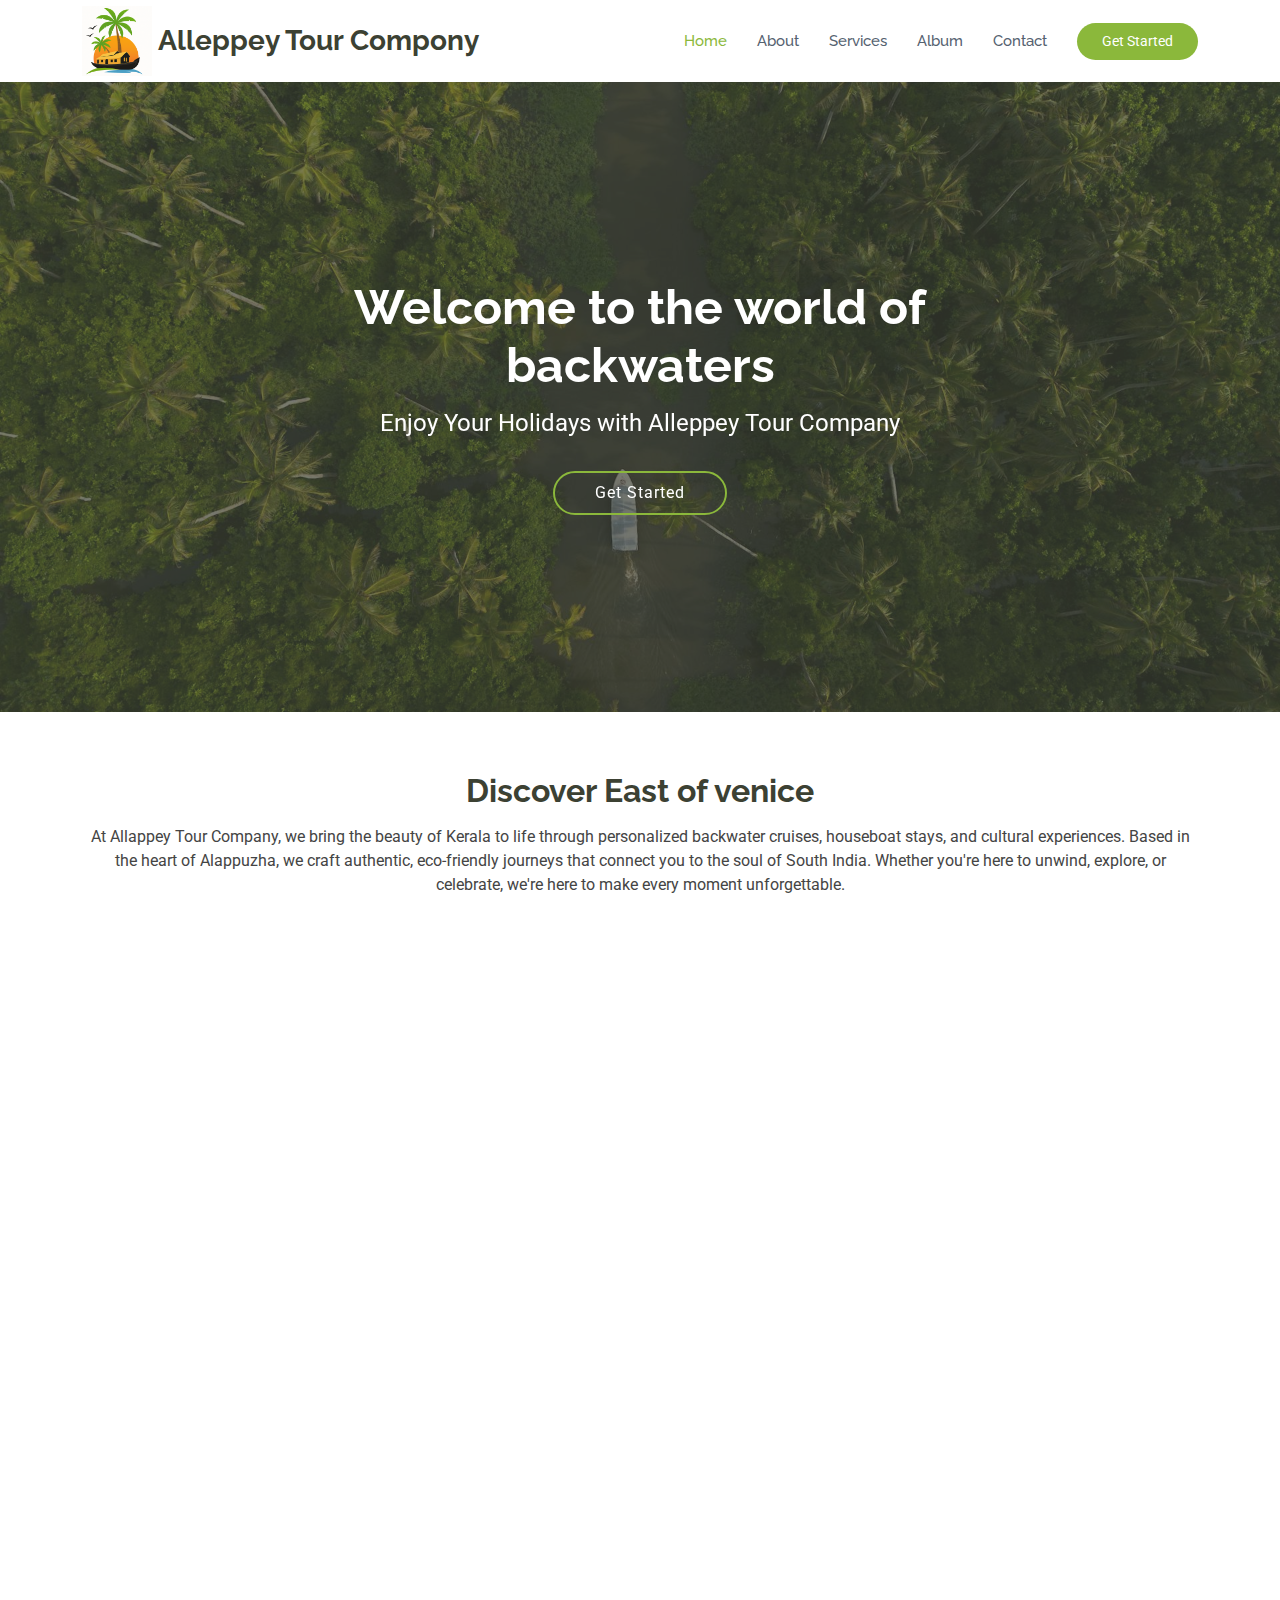
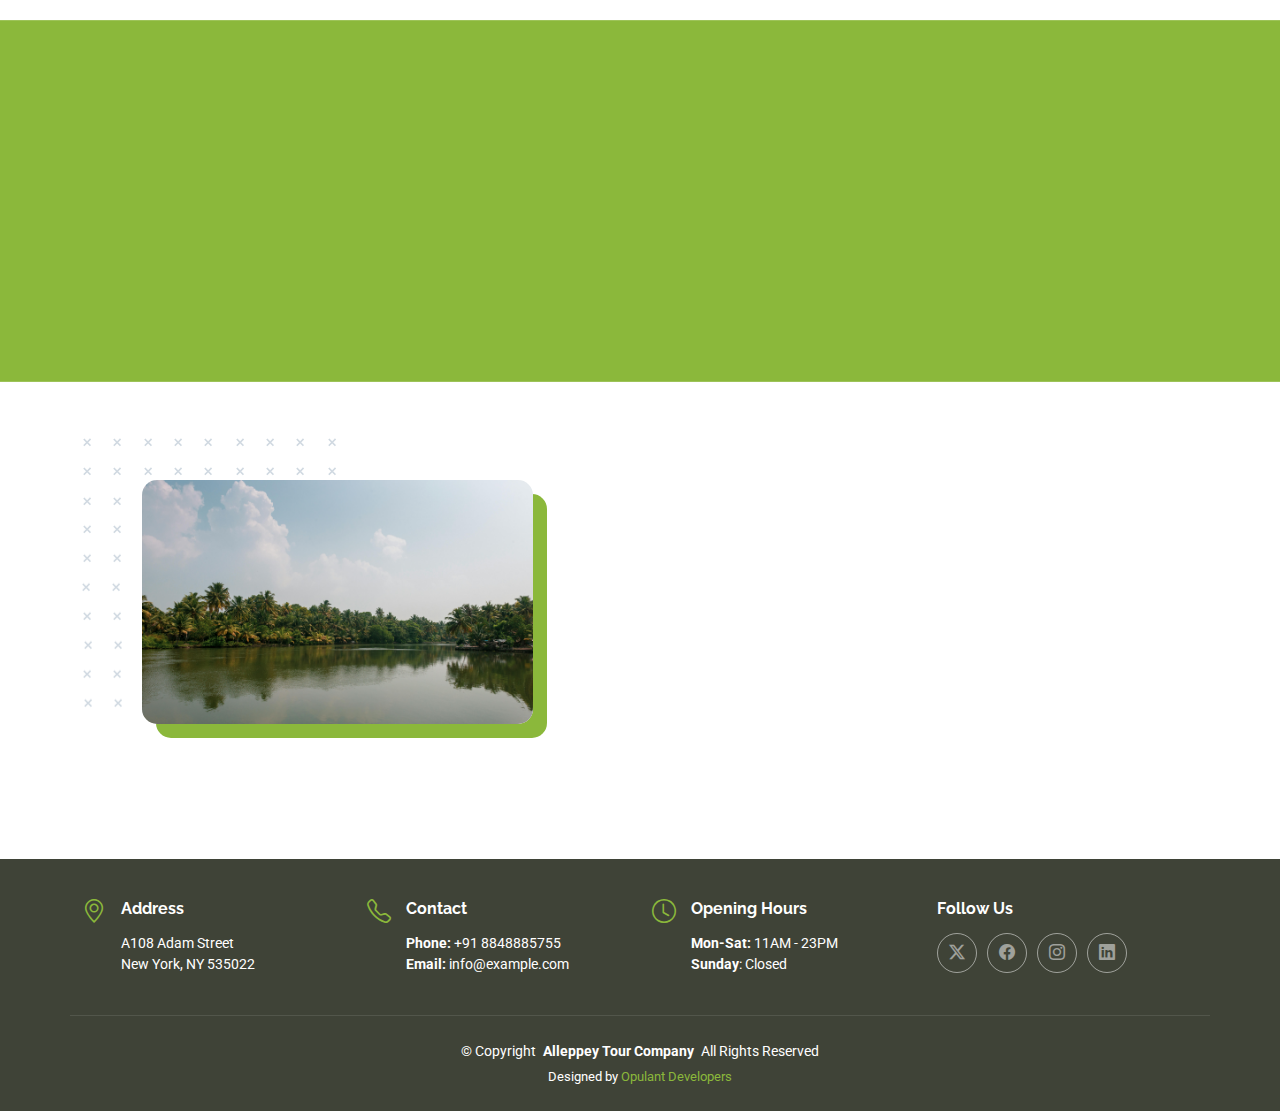
<file: index.html>
<!DOCTYPE html>
<html lang="en">

<head>
  <meta charset="utf-8">
  <meta content="width=device-width, initial-scale=1.0" name="viewport">
  <title>Alleppey Tour Company</title>
  <meta name="description" content="">
  <meta name="keywords" content="">

  <!-- Favicons -->
  <link href="assets/img/favicon.ico" rel="icon">
  <link href="assets/img/apple-touch-icon.png" rel="apple-touch-icon">

  <!-- Fonts -->
  <link href="https://fonts.googleapis.com" rel="preconnect">
  <link href="https://fonts.gstatic.com" rel="preconnect" crossorigin>
  <link href="https://fonts.googleapis.com/css2?family=Roboto:ital,wght@0,100;0,300;0,400;0,500;0,700;0,900;1,100;1,300;1,400;1,500;1,700;1,900&family=Raleway:ital,wght@0,100;0,200;0,300;0,400;0,500;0,600;0,700;0,800;0,900;1,100;1,200;1,300;1,400;1,500;1,600;1,700;1,800;1,900&display=swap" rel="stylesheet">

  <!-- Vendor CSS Files -->
  <link href="assets/vendor/bootstrap/css/bootstrap.min.css" rel="stylesheet">
  <link href="assets/vendor/bootstrap-icons/bootstrap-icons.css" rel="stylesheet">
  <link href="assets/vendor/aos/aos.css" rel="stylesheet">
  <link href="assets/vendor/swiper/swiper-bundle.min.css" rel="stylesheet">
  <link href="assets/vendor/glightbox/css/glightbox.min.css" rel="stylesheet">

  <!-- Main CSS File -->
  <link href="assets/css/main.css" rel="stylesheet">

</head>

<body class="index-page">

  <header id="header" class="header d-flex align-items-center sticky-top">
    <div class="container-fluid container-xl position-relative d-flex align-items-center">

      <a href="index.html" class="logo d-flex align-items-center me-auto">
        <!-- Uncomment the line below if you also wish to use an image logo -->
        <img src="assets/img/logo.png" alt="">
        <h1 class="sitename">Alleppey Tour Compony</h1>
      </a>

      <nav id="navmenu" class="navmenu">
        <ul>
          <li><a href="#hero" class="active">Home</a></li>
          <li><a href="about.html">About</a></li>
          <!-- <li class="dropdown"><a href="about.html"><span>About</span> <i class="bi bi-chevron-down toggle-dropdown"></i></a>
            <ul>
              <li><a href="team.html">Team</a></li>
              <li><a href="testimonials.html">Testimonials</a></li>
              <li class="dropdown"><a href="#"><span>Deep Dropdown</span> <i class="bi bi-chevron-down toggle-dropdown"></i></a>
                <ul>
                  <li><a href="#">Deep Dropdown 1</a></li>
                  <li><a href="#">Deep Dropdown 2</a></li>
                  <li><a href="#">Deep Dropdown 3</a></li>
                  <li><a href="#">Deep Dropdown 4</a></li>
                  <li><a href="#">Deep Dropdown 5</a></li>
                </ul>
              </li>
            </ul>
          </li> -->
          <li><a href="services.html">Services</a></li>
          <li><a href="portfolio.html">Album</a></li>
          <li><a href="contact.html">Contact</a></li>
        </ul>
        <i class="mobile-nav-toggle d-xl-none bi bi-list"></i>
      </nav>

      <a class="btn-getstarted" href="about.html">Get Started</a>

    </div>
  </header>

  <main class="main">

    <!-- Hero Section -->
    <section id="hero" class="hero section dark-background">

      <img src="assets/img/image4.jpg" alt="" data-aos="fade-in">

      <div class="container text-center" data-aos="zoom-out" data-aos-delay="100">
        <div class="row justify-content-center">
          <div class="col-lg-8">
            <h2>Welcome to the world of backwaters</h2>
            <p>Enjoy Your Holidays with Alleppey Tour Company</p>
            <a href="#about" class="btn-get-started">Get Started</a>
          </div>
        </div>
      </div>

    </section><!-- /Hero Section -->

    <!-- About Section -->
    <section id="about" class="about section">

      <!-- Section Title -->
      <div class="container section-title" data-aos="fade-up">
        <h2>Discover East of venice</h2>
        <p>At Allappey Tour Company, we bring the beauty of Kerala to life through personalized backwater cruises, houseboat stays, and cultural experiences. Based in the heart of Alappuzha, we craft authentic, eco-friendly journeys that connect you to the soul of South India. Whether you're here to unwind, explore, or celebrate, we're here to make every moment unforgettable.</p>
      </div><!-- End Section Title -->

      <div class="container" data-aos="fade-up">

        <div class="row g-4 g-lg-5" data-aos="fade-up" data-aos-delay="200">

          <div class="col-lg-5">
            <div class="about-img">
              <img src="assets/img/image3.jpg" class="img-fluid" alt="">
            </div>
          </div>

          <div class="col-lg-7">
            <h3 class="pt-0 pt-lg-5">Explore our vacation packages and have a glimpse of our houseboats </h3>

            <!-- Tabs -->
            <ul class="nav nav-pills mb-3" role="tablist">
              <li><a class="nav-link active" data-bs-toggle="pill" href="#about-tab1" aria-selected="true" role="tab">Day Cruise Package</a></li>
              <li><a class="nav-link" data-bs-toggle="pill" href="#about-tab2" aria-selected="false" tabindex="-1" role="tab">Overnight Package</a></li>
              <li><a class="nav-link" data-bs-toggle="pill" href="#about-tab3" aria-selected="false" tabindex="-1" role="tab">Our Houseboats</a></li>
            </ul><!-- End Tabs -->

            <!-- Tab Content -->
            <div class="tab-content">

              <div class="tab-pane fade show active" id="about-tab1" role="tabpanel">

                <p class="fst-italic">Experience the beauty of the lake in just a few hours with our Day Cruise package. Ideal for a relaxing day on the water, this journey offers a perfect blend of scenic views and on-board hospitality.</p>

                <div class="d-flex align-items-center mt-4">
                  <i class="bi bi-check2"></i>
                  <h4>6-8 hours of lake cruising on a well-appointed houseboat.</h4>
                </div>
                <p>Sail through serene waters and take in panoramic lake views.</p>

                <div class="d-flex align-items-center mt-4">
                  <i class="bi bi-check2"></i>
                  <h4>Welcome drink on arrival.</h4>
                </div>
                <p>Start your journey with a refreshing drinks.</p>

                <div class="d-flex align-items-center mt-4">
                  <i class="bi bi-check2"></i>
                  <h4>Traditional Kerala-style lunch.</h4>
                </div>
                <p>Enjoy a freshly prepared meal with regional flavors.</p>

                <div class="d-flex align-items-center mt-4">
                  <i class="bi bi-check2"></i>
                  <h4>Evening tea with snacks.</h4>
                </div>
                <p>Relax with a hot cup of tea and light bites..</p>

                <div class="d-flex align-items-center mt-4">
                  <i class="bi bi-check2"></i>
                  <h4>Onboard entertainment.</h4>
                </div>
                <p>Enjoy music, local performances, or simply unwind to the rhythm of the lake.</p>
                <div class="d-flex align-items-center mt-4">
                <p>Perfect for families, groups, or couples looking to enjoy a memorable day surrounded by nature and comfort.</p>
                  </div>
              </div><!-- End Tab 1 Content -->

              <div class="tab-pane fade" id="about-tab2" role="tabpanel">

                <p class="fst-italic">Unwind and immerse yourself in the full houseboat experience with our Overnight Package. From sunset to sunrise, enjoy the tranquility of the lake with all the comforts of a staycation on water.</p>

                <div class="d-flex align-items-center mt-4">
                  <i class="bi bi-check2"></i>
                  <h4>One-night houseboat stay.</h4>
                </div>
                <p>Sleep comfortably on a cozy, private houseboat surrounded by nature.</p>

                <div class="d-flex align-items-center mt-4">
                  <i class="bi bi-check2"></i>
                  <h4>Welcome drink on arrival.</h4>
                </div>
                <p>Sip on a cool, traditional drink to refresh you upon arrival.</p>

                <div class="d-flex align-items-center mt-4">
                  <i class="bi bi-check2"></i>
                  <h4>Lunch, dinner and complimentary breakfast.</h4>
                </div>
                <p>Savor delicious, home-style meals prepared onboard and morning with a hearty, traditional breakfast..</p>

                <div class="d-flex align-items-center mt-4">
                  <i class="bi bi-check2"></i>
                  <h4>Evening tea and snacks.</h4>
                </div>
                <p> Enjoy light refreshments as the sun sets over the lake.</p>

                <div class="d-flex align-items-center mt-4">
                  <i class="bi bi-check2"></i>
                  <h4>Onboard entertainment.</h4>
                </div>
                <p>Delight in music or cultural programs during your stay.</p>
                <div class="d-flex align-items-center mt-4">
                <p>This package is ideal for those seeking a romantic getaway, a peaceful escape, or a unique overnight adventure.</p>
                  </div>

              </div><!-- End Tab 2 Content -->

              <div class="tab-pane fade" id="about-tab3" role="tabpanel">

                <p class="fst-italic">We offer three distinct categories of houseboats to suit every budget and preference—each designed to give you a unique and unforgettable journey across the tranquil backwaters. Whether you're looking for a simple escape, a premium retreat, or a luxurious getaway, we have the perfect houseboat waiting for you.</p>

                <div class="d-flex align-items-center mt-4">
                  <i class="bi bi-check2"></i>
                  <h4>Deluxe Houseboat</h4>
                </div>
                <p>A comfortable and budget-friendly option with all the essentials, perfect for a relaxed cruise experience.</p>

                <div class="d-flex align-items-center mt-4">
                  <i class="bi bi-check2"></i>
                  <h4>Premium Houseboat</h4>
                </div>
                <p>Offers enhanced comfort with better interiors, upgraded amenities, and a more refined ambiance for a memorable stay.</p>

                <div class="d-flex align-items-center mt-4">
                  <i class="bi bi-check2"></i>
                  <h4>Luxury Houseboat</h4>
                </div>
                <p>An elegant and high-end houseboat featuring stylish décor, top-tier facilities, and personalized services for a truly lavish experience.</p>

              </div><!-- End Tab 3 Content -->

            </div>

          </div>

        </div>

      </div>

    </section><!-- /About Section -->

    <!-- Call To Action Section -->
    <section id="call-to-action" class="call-to-action section accent-background">

      <div class="container">
        <div class="row justify-content-center" data-aos="zoom-in" data-aos-delay="100">
          <div class="col-xl-10">
            <div class="text-center">
              <h3>Have a Question? Ask Us!</h3>
              <p>We’re here to provide you with the information and support you need. If you have any questions or require further details, please feel free to reach out. Our team is ready to assist you with tailored solutions and prompt responses. Contact us today and let us know how we can help.</p>
              <a class="cta-btn" href="#">Enquire Now</a>
            </div>
          </div>
        </div>
      </div>

    </section><!-- /Call To Action Section -->

    <!-- Services Section -->
    <section id="services" class="services section">

      <div class="container">
        <div class="row align-items-center">
          <div class="col-lg-5">
            <div class="about-img">
              <img src="assets/img/image2.jpg" class="img-fluid" alt="">
            </div>
          </div>
          <div class="col-lg-7">
        <div class="row gy-4">
          <div class="col-md-6 service-item d-flex align-items-start" data-aos="fade-up" data-aos-delay="100">
            <div class="icon flex-shrink-0"><i class="bi bi-binoculars"></i></div>
            <div>
              <h4 class="title"><a href="service-details.html" class="stretched-link">Scenic Backwater Cruising</a></h4>
              <p class="description">Glide peacefully through the serene canals, lagoons, and lakes of Kerala’s famous backwaters, surrounded by lush greenery and picturesque villages.</p>
            </div>
          </div>
          <!-- End Service Item -->

          <div class="col-md-6 service-item d-flex align-items-start" data-aos="fade-up" data-aos-delay="200">
            <div class="icon flex-shrink-0"><i class="bi bi-card-checklist"></i></div>
            <div>
              <h4 class="title"><a href="service-details.html" class="stretched-link">Traditional Houseboat Experience</a></h4>
              <p class="description">Stay aboard beautifully crafted, wooden houseboats (Kettuvallams) equipped with modern amenities, blending tradition with comfort.</p>
            </div>
          </div><!-- End Service Item -->

          <div class="col-md-6 service-item d-flex align-items-start" data-aos="fade-up" data-aos-delay="300">
            <div class="icon flex-shrink-0"><i class="bi bi-bar-chart"></i></div>
            <div>
              <h4 class="title"><a href="service-details.html" class="stretched-link">Comfortable Accommodation</a></h4>
              <p class="description">Spacious bedrooms with cozy beds, attached bathrooms, and clean facilities for a relaxing overnight or day trip.</p>
            </div>
          </div><!-- End Service Item -->

          <div class="col-md-6 service-item d-flex align-items-start" data-aos="fade-up" data-aos-delay="400">
            <div class="icon flex-shrink-0"><i class="bi bi-emoji-smile"></i></div>
            <div>
              <h4 class="title"><a href="service-details.html" class="stretched-link">Personalized Service</a></h4>
              <p class="description">Friendly crew members to assist with your needs and make your trip memorable, ensuring safety and comfort throughout.</p>
            </div>
          </div><!-- End Service Item -->
        </div>
          </div>
          <!-- <div class="col-lg-4 col-md-6 service-item d-flex" data-aos="fade-up" data-aos-delay="500">
            <div class="icon flex-shrink-0"><i class="bi bi-brightness-high"></i></div>
            <div>
              <h4 class="title"><a href="service-details.html" class="stretched-link">Nemo Enim</a></h4>
              <p class="description">At vero eos et accusamus et iusto odio dignissimos ducimus qui blanditiis praesentium voluptatum deleniti atque</p>
            </div>
          </div> End Service Item 

          <div class="col-lg-4 col-md-6 service-item d-flex" data-aos="fade-up" data-aos-delay="600">
            <div class="icon flex-shrink-0"><i class="bi bi-calendar4-week"></i></div>
            <div>
              <h4 class="title"><a href="service-details.html" class="stretched-link">Eiusmod Tempor</a></h4>
              <p class="description">Et harum quidem rerum facilis est et expedita distinctio. Nam libero tempore, cum soluta nobis est eligendi</p>
            </div>
          </div> End Service Item  -->

        </div>

      </div>

    </section><!-- /Services Section -->

  </main>

  <footer id="footer" class="footer dark-background">

    <div class="container">
      <div class="row gy-3">
        <div class="col-lg-3 col-md-6 d-flex">
          <i class="bi bi-geo-alt icon"></i>
          <div class="address">
            <h4>Address</h4>
            <p>A108 Adam Street</p>
            <p>New York, NY 535022</p>
            <p></p>
          </div>

        </div>

        <div class="col-lg-3 col-md-6 d-flex">
          <i class="bi bi-telephone icon"></i>
          <div>
            <h4>Contact</h4>
            <p>
              <strong>Phone:</strong> <span>+91 8848885755</span><br>
              <strong>Email:</strong> <span>info@example.com</span><br>
            </p>
          </div>
        </div>

        <div class="col-lg-3 col-md-6 d-flex">
          <i class="bi bi-clock icon"></i>
          <div>
            <h4>Opening Hours</h4>
            <p>
              <strong>Mon-Sat:</strong> <span>11AM - 23PM</span><br>
              <strong>Sunday</strong>: <span>Closed</span>
            </p>
          </div>
        </div>

        <div class="col-lg-3 col-md-6">
          <h4>Follow Us</h4>
          <div class="social-links d-flex">
            <a href="#" class="twitter"><i class="bi bi-twitter-x"></i></a>
            <a href="#" class="facebook"><i class="bi bi-facebook"></i></a>
            <a href="#" class="instagram"><i class="bi bi-instagram"></i></a>
            <a href="#" class="linkedin"><i class="bi bi-linkedin"></i></a>
          </div>
        </div>

      </div>
    </div>

    <div class="container copyright text-center mt-4">
      <p>© <span>Copyright</span> <strong class="px-1 sitename">Alleppey Tour Company</strong> <span>All Rights Reserved</span></p>
      <div class="credits">
        <!-- All the links in the footer should remain intact. -->
        <!-- You can delete the links only if you've purchased the pro version. -->
        <!-- Licensing information: https://bootstrapmade.com/license/ -->
        <!-- Purchase the pro version with working PHP/AJAX contact form: [buy-url] -->
        Designed by <a href="https://bootstrapmade.com/">Opulant Developers</a>
      </div>
    </div>

  </footer>

  <!-- Scroll Top -->
  <a href="#" id="scroll-top" class="scroll-top d-flex align-items-center justify-content-center"><i class="bi bi-arrow-up-short"></i></a>

  <!-- Preloader -->
  <div id="preloader"></div>

  <!-- Vendor JS Files -->
  <script src="assets/vendor/bootstrap/js/bootstrap.bundle.min.js"></script>
  <script src="assets/vendor/php-email-form/validate.js"></script>
  <script src="assets/vendor/aos/aos.js"></script>
  <script src="assets/vendor/purecounter/purecounter_vanilla.js"></script>
  <script src="assets/vendor/waypoints/noframework.waypoints.js"></script>
  <script src="assets/vendor/swiper/swiper-bundle.min.js"></script>
  <script src="assets/vendor/glightbox/js/glightbox.min.js"></script>
  <script src="assets/vendor/imagesloaded/imagesloaded.pkgd.min.js"></script>
  <script src="assets/vendor/isotope-layout/isotope.pkgd.min.js"></script>

  <!-- Main JS File -->
  <script src="assets/js/main.js"></script>

</body>

</html>
</file>
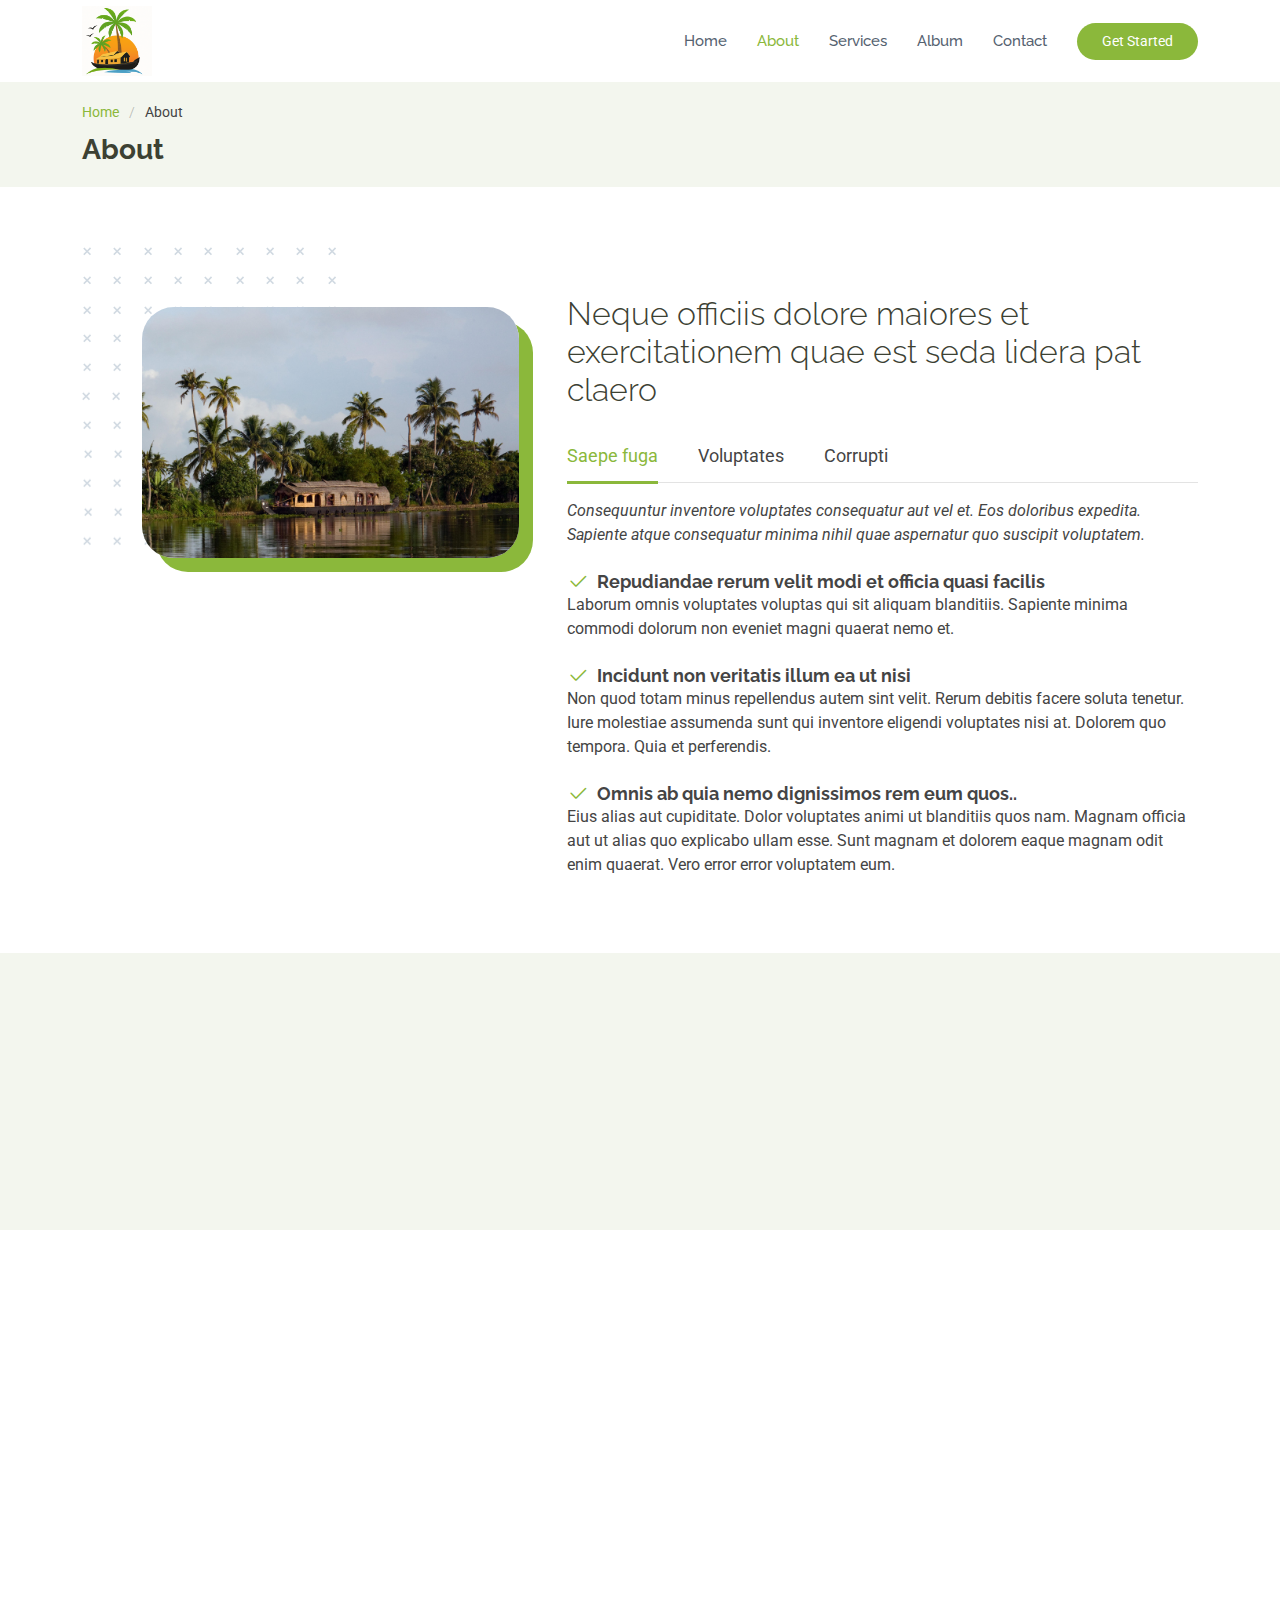
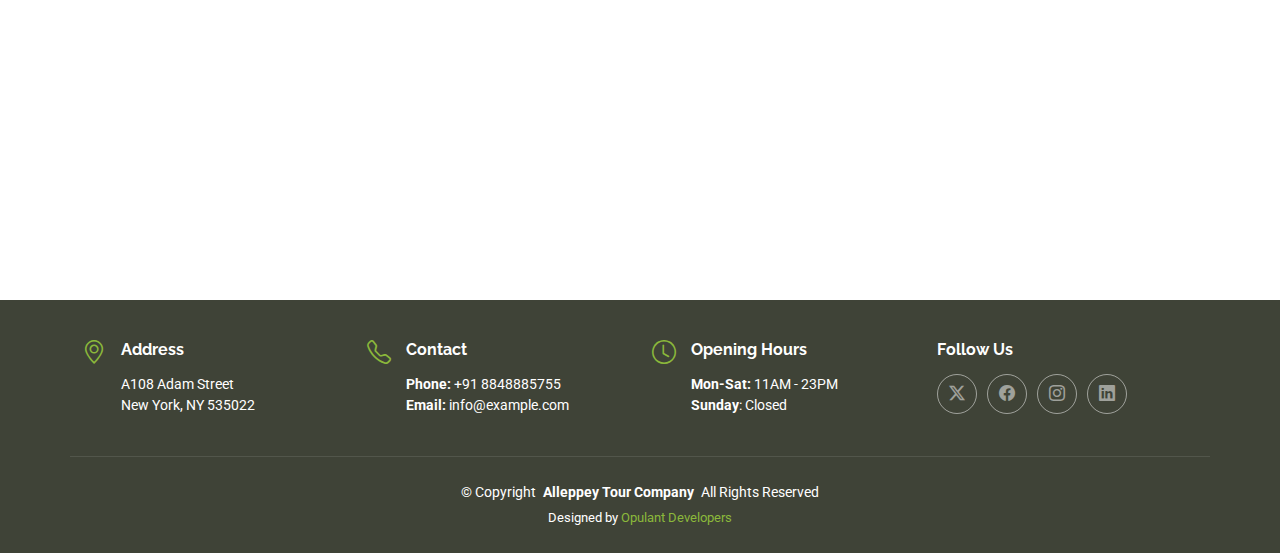
<file: about.html>
<!DOCTYPE html>
<html lang="en">

<head>
  <meta charset="utf-8">
  <meta content="width=device-width, initial-scale=1.0" name="viewport">
  <title>Alleppey Tour company</title>
  <meta name="description" content="">
  <meta name="keywords" content="">

  <!-- Favicons -->
  <link href="assets/img/favicon.ico" rel="icon">
  <link href="assets/img/apple-touch-icon.png" rel="apple-touch-icon">

  <!-- Fonts -->
  <link href="https://fonts.googleapis.com" rel="preconnect">
  <link href="https://fonts.gstatic.com" rel="preconnect" crossorigin>
  <link href="https://fonts.googleapis.com/css2?family=Roboto:ital,wght@0,100;0,300;0,400;0,500;0,700;0,900;1,100;1,300;1,400;1,500;1,700;1,900&family=Raleway:ital,wght@0,100;0,200;0,300;0,400;0,500;0,600;0,700;0,800;0,900;1,100;1,200;1,300;1,400;1,500;1,600;1,700;1,800;1,900&display=swap" rel="stylesheet">

  <!-- Vendor CSS Files -->
  <link href="assets/vendor/bootstrap/css/bootstrap.min.css" rel="stylesheet">
  <link href="assets/vendor/bootstrap-icons/bootstrap-icons.css" rel="stylesheet">
  <link href="assets/vendor/aos/aos.css" rel="stylesheet">
  <link href="assets/vendor/swiper/swiper-bundle.min.css" rel="stylesheet">
  <link href="assets/vendor/glightbox/css/glightbox.min.css" rel="stylesheet">

  <!-- Main CSS File -->
  <link href="assets/css/main.css" rel="stylesheet">

</head>

<body class="about-page">

  <header id="header" class="header d-flex align-items-center sticky-top">
    <div class="container-fluid container-xl position-relative d-flex align-items-center">

      <a href="index.html" class="logo d-flex align-items-center me-auto">
        <!-- Uncomment the line below if you also wish to use an image logo -->
         <img src="assets/img/logo.png" alt=""> 
        <h1 class="sitename"></h1>
      </a>

      <nav id="navmenu" class="navmenu">
        <ul>
          <li><a href="index.html">Home</a></li>
          <li><a href="about.html"class="active">About</a></li>
          <!-- <li class="dropdown"><a href="about.html" class="active"><span>About</span> <i class="bi bi-chevron-down toggle-dropdown"></i></a>
            <ul>
              <li><a href="team.html">Team</a></li>
              <li><a href="testimonials.html">Testimonials</a></li>
              <li class="dropdown"><a href="#"><span>Deep Dropdown</span> <i class="bi bi-chevron-down toggle-dropdown"></i></a>
                <ul>
                  <li><a href="#">Deep Dropdown 1</a></li>
                  <li><a href="#">Deep Dropdown 2</a></li>
                  <li><a href="#">Deep Dropdown 3</a></li>
                  <li><a href="#">Deep Dropdown 4</a></li>
                  <li><a href="#">Deep Dropdown 5</a></li>
                </ul>
              </li>
            </ul>
          </li> -->
          <li><a href="services.html">Services</a></li>
          <li><a href="portfolio.html">Album</a></li>
          <!-- <li><a href="pricing.html">Pricing</a></li>
          <li><a href="blog.html">Blog</a></li> -->
          <li><a href="contact.html">Contact</a></li>
        </ul>
        <i class="mobile-nav-toggle d-xl-none bi bi-list"></i>
      </nav>

      <a class="btn-getstarted" href="about.html">Get Started</a>

    </div>
  </header>

  <main class="main">

    <!-- Page Title -->
    <div class="page-title light-background">
      <div class="container">
        <nav class="breadcrumbs">
          <ol>
            <li><a href="index.html">Home</a></li>
            <li class="current">About</li>
          </ol>
        </nav>
        <h1>About</h1>
      </div>
    </div><!-- End Page Title -->

    <!-- About 2 Section -->
    <section id="about-2" class="about-2 section">

      <div class="container" data-aos="fade-up">

        <div class="row g-4 g-lg-5" data-aos="fade-up" data-aos-delay="200">

          <div class="col-lg-5">
            <div class="about-img">
              <img src="assets/img/image5.jpg" class="img-fluid" alt="">
            </div>
          </div>

          <div class="col-lg-7">
            <h3 class="pt-0 pt-lg-5">Neque officiis dolore maiores et exercitationem quae est seda lidera pat claero</h3>

            <!-- Tabs -->
            <ul class="nav nav-pills mb-3">
              <li><a class="nav-link active" data-bs-toggle="pill" href="#about-2-tab1">Saepe fuga</a></li>
              <li><a class="nav-link" data-bs-toggle="pill" href="#about-2-tab2">Voluptates</a></li>
              <li><a class="nav-link" data-bs-toggle="pill" href="#about-2-tab3">Corrupti</a></li>
            </ul><!-- End Tabs -->

            <!-- Tab Content -->
            <div class="tab-content">

              <div class="tab-pane fade show active" id="about-2-tab1">

                <p class="fst-italic">Consequuntur inventore voluptates consequatur aut vel et. Eos doloribus expedita. Sapiente atque consequatur minima nihil quae aspernatur quo suscipit voluptatem.</p>

                <div class="d-flex align-items-center mt-4">
                  <i class="bi bi-check2"></i>
                  <h4>Repudiandae rerum velit modi et officia quasi facilis</h4>
                </div>
                <p>Laborum omnis voluptates voluptas qui sit aliquam blanditiis. Sapiente minima commodi dolorum non eveniet magni quaerat nemo et.</p>

                <div class="d-flex align-items-center mt-4">
                  <i class="bi bi-check2"></i>
                  <h4>Incidunt non veritatis illum ea ut nisi</h4>
                </div>
                <p>Non quod totam minus repellendus autem sint velit. Rerum debitis facere soluta tenetur. Iure molestiae assumenda sunt qui inventore eligendi voluptates nisi at. Dolorem quo tempora. Quia et perferendis.</p>

                <div class="d-flex align-items-center mt-4">
                  <i class="bi bi-check2"></i>
                  <h4>Omnis ab quia nemo dignissimos rem eum quos..</h4>
                </div>
                <p>Eius alias aut cupiditate. Dolor voluptates animi ut blanditiis quos nam. Magnam officia aut ut alias quo explicabo ullam esse. Sunt magnam et dolorem eaque magnam odit enim quaerat. Vero error error voluptatem eum.</p>

              </div><!-- End Tab 1 Content -->

              <div class="tab-pane fade" id="about-2-tab2">

                <p class="fst-italic">Consequuntur inventore voluptates consequatur aut vel et. Eos doloribus expedita. Sapiente atque consequatur minima nihil quae aspernatur quo suscipit voluptatem.</p>

                <div class="d-flex align-items-center mt-4">
                  <i class="bi bi-check2"></i>
                  <h4>Repudiandae rerum velit modi et officia quasi facilis</h4>
                </div>
                <p>Laborum omnis voluptates voluptas qui sit aliquam blanditiis. Sapiente minima commodi dolorum non eveniet magni quaerat nemo et.</p>

                <div class="d-flex align-items-center mt-4">
                  <i class="bi bi-check2"></i>
                  <h4>Incidunt non veritatis illum ea ut nisi</h4>
                </div>
                <p>Non quod totam minus repellendus autem sint velit. Rerum debitis facere soluta tenetur. Iure molestiae assumenda sunt qui inventore eligendi voluptates nisi at. Dolorem quo tempora. Quia et perferendis.</p>

                <div class="d-flex align-items-center mt-4">
                  <i class="bi bi-check2"></i>
                  <h4>Omnis ab quia nemo dignissimos rem eum quos..</h4>
                </div>
                <p>Eius alias aut cupiditate. Dolor voluptates animi ut blanditiis quos nam. Magnam officia aut ut alias quo explicabo ullam esse. Sunt magnam et dolorem eaque magnam odit enim quaerat. Vero error error voluptatem eum.</p>

              </div><!-- End Tab 2 Content -->

              <div class="tab-pane fade" id="about-2-tab3">

                <p class="fst-italic">Consequuntur inventore voluptates consequatur aut vel et. Eos doloribus expedita. Sapiente atque consequatur minima nihil quae aspernatur quo suscipit voluptatem.</p>

                <div class="d-flex align-items-center mt-4">
                  <i class="bi bi-check2"></i>
                  <h4>Repudiandae rerum velit modi et officia quasi facilis</h4>
                </div>
                <p>Laborum omnis voluptates voluptas qui sit aliquam blanditiis. Sapiente minima commodi dolorum non eveniet magni quaerat nemo et.</p>

                <div class="d-flex align-items-center mt-4">
                  <i class="bi bi-check2"></i>
                  <h4>Incidunt non veritatis illum ea ut nisi</h4>
                </div>
                <p>Non quod totam minus repellendus autem sint velit. Rerum debitis facere soluta tenetur. Iure molestiae assumenda sunt qui inventore eligendi voluptates nisi at. Dolorem quo tempora. Quia et perferendis.</p>

                <div class="d-flex align-items-center mt-4">
                  <i class="bi bi-check2"></i>
                  <h4>Omnis ab quia nemo dignissimos rem eum quos..</h4>
                </div>
                <p>Eius alias aut cupiditate. Dolor voluptates animi ut blanditiis quos nam. Magnam officia aut ut alias quo explicabo ullam esse. Sunt magnam et dolorem eaque magnam odit enim quaerat. Vero error error voluptatem eum.</p>

              </div><!-- End Tab 3 Content -->

            </div>

          </div>

        </div>

      </div>

    </section><!-- /About 2 Section -->

    <!-- Stats Section -->
    <section id="stats" class="stats section light-background">

      <div class="container" data-aos="fade-up" data-aos-delay="100">

        <div class="row gy-4">

          <div class="col-lg-3 col-md-6">
            <div class="stats-item">
              <i class="bi bi-emoji-smile"></i>
              <span data-purecounter-start="0" data-purecounter-end="68" data-purecounter-duration="1" class="purecounter"></span>
              <p><strong>Happy Guests</strong> <span>from our service</span></p>
            </div>
          </div><!-- End Stats Item -->

          <div class="col-lg-3 col-md-6">
            <div class="stats-item">
              <i class="bi bi-journal-richtext"></i>
              <span data-purecounter-start="0" data-purecounter-end="521" data-purecounter-duration="1" class="purecounter"></span>
              <p><strong>Projects</strong> <span>adipisci atque cum quia aut</span></p>
            </div>
          </div><!-- End Stats Item -->

          <div class="col-lg-3 col-md-6">
            <div class="stats-item">
              <i class="bi bi-headset"></i>
              <span data-purecounter-start="0" data-purecounter-end="1453" data-purecounter-duration="1" class="purecounter"></span>
              <p><strong>Hours Of Support</strong> <span>aut commodi quaerat</span></p>
            </div>
          </div><!-- End Stats Item -->

          <div class="col-lg-3 col-md-6">
            <div class="stats-item">
              <i class="bi bi-people"></i>
              <span data-purecounter-start="0" data-purecounter-end="32" data-purecounter-duration="1" class="purecounter"></span>
              <p><strong>Hard Workers</strong> <span>rerum asperiores dolor</span></p>
            </div>
          </div><!-- End Stats Item -->

        </div>

      </div>

    </section><!-- /Stats Section -->

    <!-- Team Section -->
    <!-- <section id="team" class="team section">

      <div class="container">

        <div class="row gy-5">

          <div class="col-lg-4 col-md-6" data-aos="fade-up" data-aos-delay="100">
            <div class="member">
              <div class="pic"><img src="assets/img/team/team-1.jpg" class="img-fluid" alt=""></div>
              <div class="member-info">
                <h4>Walter White</h4>
                <span>Chief Executive Officer</span>
                <div class="social">
                  <a href=""><i class="bi bi-twitter-x"></i></a>
                  <a href=""><i class="bi bi-facebook"></i></a>
                  <a href=""><i class="bi bi-instagram"></i></a>
                  <a href=""><i class="bi bi-linkedin"></i></a>
                </div>
              </div>
            </div>
          </div> End Team Member 

          <div class="col-lg-4 col-md-6" data-aos="fade-up" data-aos-delay="200">
            <div class="member">
              <div class="pic"><img src="assets/img/team/team-2.jpg" class="img-fluid" alt=""></div>
              <div class="member-info">
                <h4>Sarah Jhonson</h4>
                <span>Product Manager</span>
                <div class="social">
                  <a href=""><i class="bi bi-twitter-x"></i></a>
                  <a href=""><i class="bi bi-facebook"></i></a>
                  <a href=""><i class="bi bi-instagram"></i></a>
                  <a href=""><i class="bi bi-linkedin"></i></a>
                </div>
              </div>
            </div>
          </div> End Team Member 

          <div class="col-lg-4 col-md-6" data-aos="fade-up" data-aos-delay="300">
            <div class="member">
              <div class="pic"><img src="assets/img/team/team-3.jpg" class="img-fluid" alt=""></div>
              <div class="member-info">
                <h4>William Anderson</h4>
                <span>CTO</span>
                <div class="social">
                  <a href=""><i class="bi bi-twitter-x"></i></a>
                  <a href=""><i class="bi bi-facebook"></i></a>
                  <a href=""><i class="bi bi-instagram"></i></a>
                  <a href=""><i class="bi bi-linkedin"></i></a>
                </div>
              </div>
            </div>
          </div> End Team Member 

        </div>

      </div>

    </section> /Team Section  -->

    <!-- Skills Section -->
    <!-- <section id="skills" class="skills section">

      Section Title
      <div class="container section-title" data-aos="fade-up">
        <h2>Skills</h2>
        <p>Check Our Skills</p>
      </div> End Section Title 

      <div class="container" data-aos="fade-up" data-aos-delay="100">

        <div class="row">

          <div class="col-lg-6 d-flex align-items-center">
            <img src="assets/img/skills.png" class="img-fluid" alt="">
          </div>

          <div class="col-lg-6 pt-4 pt-lg-0 content">

            <h3>Voluptatem dignissimos provident quasi corporis voluptas</h3>
            <p class="fst-italic">
              Lorem ipsum dolor sit amet, consectetur adipiscing elit, sed do eiusmod tempor incididunt ut labore et dolore magna aliqua.
            </p>

            <div class="skills-content skills-animation">

              <div class="progress">
                <span class="skill"><span>HTML</span> <i class="val">100%</i></span>
                <div class="progress-bar-wrap">
                  <div class="progress-bar" role="progressbar" aria-valuenow="100" aria-valuemin="0" aria-valuemax="100"></div>
                </div>
              </div> End Skills Item 

              <div class="progress">
                <span class="skill"><span>CSS</span> <i class="val">90%</i></span>
                <div class="progress-bar-wrap">
                  <div class="progress-bar" role="progressbar" aria-valuenow="90" aria-valuemin="0" aria-valuemax="100"></div>
                </div>
              </div> End Skills Item 

              <div class="progress">
                <span class="skill"><span>JavaScript</span> <i class="val">75%</i></span>
                <div class="progress-bar-wrap">
                  <div class="progress-bar" role="progressbar" aria-valuenow="75" aria-valuemin="0" aria-valuemax="100"></div>
                </div>
              </div> End Skills Item 

              <div class="progress">
                <span class="skill"><span>Photoshop</span> <i class="val">55%</i></span>
                <div class="progress-bar-wrap">
                  <div class="progress-bar" role="progressbar" aria-valuenow="55" aria-valuemin="0" aria-valuemax="100"></div>
                </div>
              </div> End Skills Item 

            </div>

          </div>
        </div>

      </div>

    </section> /Skills Section  -->

    <!-- Testimonials Section -->
    <section id="testimonials" class="testimonials section">

      <!-- Section Title -->
      <div class="container section-title" data-aos="fade-up">
        <h2>Testimonials</h2>
        <p>Hear what our guests want to say</p>
      </div><!-- End Section Title -->

      <div class="container" data-aos="fade-up" data-aos-delay="100">

        <div class="swiper init-swiper">
          <script type="application/json" class="swiper-config">
            {
              "loop": true,
              "speed": 600,
              "autoplay": {
                "delay": 5000
              },
              "slidesPerView": "auto",
              "pagination": {
                "el": ".swiper-pagination",
                "type": "bullets",
                "clickable": true
              },
              "breakpoints": {
                "320": {
                  "slidesPerView": 1,
                  "spaceBetween": 40
                },
                "1200": {
                  "slidesPerView": 3,
                  "spaceBetween": 10
                }
              }
            }
          </script>
          <div class="swiper-wrapper">

            <div class="swiper-slide">
              <div class="testimonial-item">
                <!-- <img src="assets/img/testimonials/testimonials-1.jpg" class="testimonial-img" alt=""> -->
                <h3>Priya Menon</h3>
                <h4>Guest</h4>
                <div class="stars">
                  <i class="bi bi-star-fill"></i><i class="bi bi-star-fill"></i><i class="bi bi-star-fill"></i><i class="bi bi-star-fill"></i><i class="bi bi-star-fill"></i>
                </div>
                <p>
                  <i class="bi bi-quote quote-icon-left"></i>
                  <span>A magical experience! Cruising through the backwaters on a peaceful houseboat was the highlight of our Kerala trip. The food and hospitality were top-notch!</span>
                  <i class="bi bi-quote quote-icon-right"></i>
                </p>
              </div>
            </div><!-- End testimonial item -->

            <div class="swiper-slide">
              <div class="testimonial-item">
                <!-- <img src="assets/img/testimonials/testimonials-2.jpg" class="testimonial-img" alt=""> -->
                <h3>Nandan &amp; Lekshmi</h3>
                <h4>Guest</h4>
                <div class="stars">
                  <i class="bi bi-star-fill"></i><i class="bi bi-star-fill"></i><i class="bi bi-star-fill"></i><i class="bi bi-star-fill"></i><i class="bi bi-star-fill"></i>
                </div>
                <p>
                  <i class="bi bi-quote quote-icon-left"></i>
                  <span>We booked a honeymoon package and it exceeded all expectations. The staff was so warm and helpful, and the views were unforgettable.</span>
                  <i class="bi bi-quote quote-icon-right"></i>
                </p>
              </div>
            </div><!-- End testimonial item -->

            <div class="swiper-slide">
              <div class="testimonial-item">
                <!-- <img src="assets/img/testimonials/testimonials-3.jpg" class="testimonial-img" alt=""> -->
                <h3>Arun Krishnan</h3>
                <h4>Guest</h4>
                <div class="stars">
                  <i class="bi bi-star-fill"></i><i class="bi bi-star-fill"></i><i class="bi bi-star-fill"></i><i class="bi bi-star-fill"></i><i class="bi bi-star-fill"></i>
                </div>
                <p>
                  <i class="bi bi-quote quote-icon-left"></i>
                  <span>The houseboat was clean, spacious, and very comfortable. Watching the sunset over the lake while having dinner was just surreal.</span>
                  <i class="bi bi-quote quote-icon-right"></i>
                </p>
              </div>
            </div><!-- End testimonial item -->

            <div class="swiper-slide">
              <div class="testimonial-item">
                <!-- <img src="assets/img/testimonials/testimonials-4.jpg" class="testimonial-img" alt=""> -->
                <h3>Meera</h3>
                <h4>Guest</h4>
                <div class="stars">
                  <i class="bi bi-star-fill"></i><i class="bi bi-star-fill"></i><i class="bi bi-star-fill"></i><i class="bi bi-star-fill"></i><i class="bi bi-star-fill"></i>
                </div>
                <p>
                  <i class="bi bi-quote quote-icon-left"></i>
                  <span>Everything was perfectly arranged — from the welcome to the farewell. Highly recommend Allappey Tour Company for anyone visiting Kerala.</span>
                  <i class="bi bi-quote quote-icon-right"></i>
                </p>
              </div>
            </div><!-- End testimonial item -->

            <div class="swiper-slide">
              <div class="testimonial-item">
                <!-- <img src="assets/img/testimonials/testimonials-5.jpg" class="testimonial-img" alt=""> -->
                <h3> Sreeja Nair</h3>
                <h4>Guest</h4>
                <div class="stars">
                  <i class="bi bi-star-fill"></i><i class="bi bi-star-fill"></i><i class="bi bi-star-fill"></i><i class="bi bi-star-fill"></i><i class="bi bi-star-fill"></i>
                </div>
                <p>
                  <i class="bi bi-quote quote-icon-left"></i>
                  <span>From start to finish, the trip was seamless. The backwaters were breathtaking, and the houseboat staff treated us like family. Truly a once-in-a-lifetime experience.</span>
                  <i class="bi bi-quote quote-icon-right"></i>
                </p>
              </div>
            </div><!-- End testimonial item -->

          </div>
          <div class="swiper-pagination"></div>
        </div>

      </div>

    </section><!-- /Testimonials Section -->

  </main>

  <footer id="footer" class="footer dark-background">

    <div class="container">
      <div class="row gy-3">
        <div class="col-lg-3 col-md-6 d-flex">
          <i class="bi bi-geo-alt icon"></i>
          <div class="address">
            <h4>Address</h4>
            <p>A108 Adam Street</p>
            <p>New York, NY 535022</p>
            <p></p>
          </div>

        </div>

        <div class="col-lg-3 col-md-6 d-flex">
          <i class="bi bi-telephone icon"></i>
          <div>
            <h4>Contact</h4>
            <p>
              <strong>Phone:</strong> <span>+91 8848885755</span><br>
              <strong>Email:</strong> <span>info@example.com</span><br>
            </p>
          </div>
        </div>

        <div class="col-lg-3 col-md-6 d-flex">
          <i class="bi bi-clock icon"></i>
          <div>
            <h4>Opening Hours</h4>
            <p>
              <strong>Mon-Sat:</strong> <span>11AM - 23PM</span><br>
              <strong>Sunday</strong>: <span>Closed</span>
            </p>
          </div>
        </div>

        <div class="col-lg-3 col-md-6">
          <h4>Follow Us</h4>
          <div class="social-links d-flex">
            <a href="#" class="twitter"><i class="bi bi-twitter-x"></i></a>
            <a href="#" class="facebook"><i class="bi bi-facebook"></i></a>
            <a href="#" class="instagram"><i class="bi bi-instagram"></i></a>
            <a href="#" class="linkedin"><i class="bi bi-linkedin"></i></a>
          </div>
        </div>

      </div>
    </div>

    <div class="container copyright text-center mt-4">
      <p>© <span>Copyright</span> <strong class="px-1 sitename">Alleppey Tour Company</strong> <span>All Rights Reserved</span></p>
      <div class="credits">
        <!-- All the links in the footer should remain intact. -->
        <!-- You can delete the links only if you've purchased the pro version. -->
        <!-- Licensing information: https://bootstrapmade.com/license/ -->
        <!-- Purchase the pro version with working PHP/AJAX contact form: [buy-url] -->
        Designed by <a href="https://bootstrapmade.com/">Opulant Developers</a>
      </div>
    </div>

  </footer>

  <!-- Scroll Top -->
  <a href="#" id="scroll-top" class="scroll-top d-flex align-items-center justify-content-center"><i class="bi bi-arrow-up-short"></i></a>

  <!-- Preloader -->
  <div id="preloader"></div>

  <!-- Vendor JS Files -->
  <script src="assets/vendor/bootstrap/js/bootstrap.bundle.min.js"></script>
  <script src="assets/vendor/php-email-form/validate.js"></script>
  <script src="assets/vendor/aos/aos.js"></script>
  <script src="assets/vendor/purecounter/purecounter_vanilla.js"></script>
  <script src="assets/vendor/waypoints/noframework.waypoints.js"></script>
  <script src="assets/vendor/swiper/swiper-bundle.min.js"></script>
  <script src="assets/vendor/glightbox/js/glightbox.min.js"></script>
  <script src="assets/vendor/imagesloaded/imagesloaded.pkgd.min.js"></script>
  <script src="assets/vendor/isotope-layout/isotope.pkgd.min.js"></script>

  <!-- Main JS File -->
  <script src="assets/js/main.js"></script>

</body>

</html>
</file>
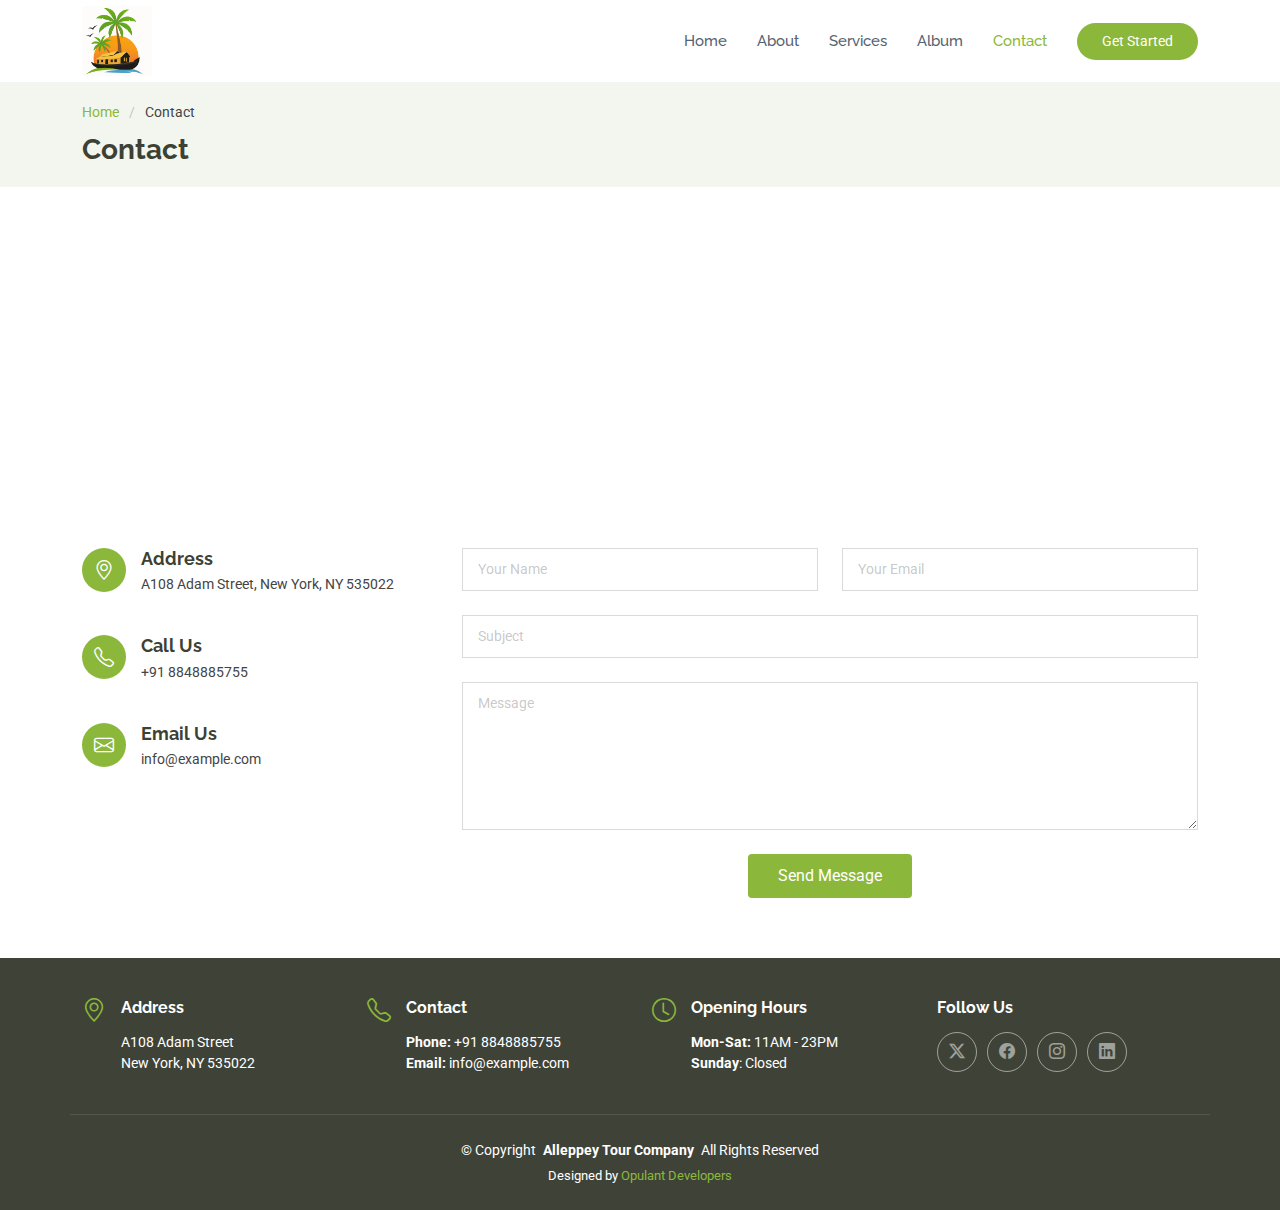
<file: contact.html>
<!DOCTYPE html>
<html lang="en">

<head>
  <meta charset="utf-8">
  <meta content="width=device-width, initial-scale=1.0" name="viewport">
  <title>Alleppey Tour Company</title>
  <meta name="description" content="">
  <meta name="keywords" content="">

  <!-- Favicons -->
  <link href="assets/img/faviconmain.png" rel="icon">
  <link href="assets/img/apple-touch-icon.png" rel="apple-touch-icon">

  <!-- Fonts -->
  <link href="https://fonts.googleapis.com" rel="preconnect">
  <link href="https://fonts.gstatic.com" rel="preconnect" crossorigin>
  <link href="https://fonts.googleapis.com/css2?family=Roboto:ital,wght@0,100;0,300;0,400;0,500;0,700;0,900;1,100;1,300;1,400;1,500;1,700;1,900&family=Raleway:ital,wght@0,100;0,200;0,300;0,400;0,500;0,600;0,700;0,800;0,900;1,100;1,200;1,300;1,400;1,500;1,600;1,700;1,800;1,900&display=swap" rel="stylesheet">

  <!-- Vendor CSS Files -->
  <link href="assets/vendor/bootstrap/css/bootstrap.min.css" rel="stylesheet">
  <link href="assets/vendor/bootstrap-icons/bootstrap-icons.css" rel="stylesheet">
  <link href="assets/vendor/aos/aos.css" rel="stylesheet">
  <link href="assets/vendor/swiper/swiper-bundle.min.css" rel="stylesheet">
  <link href="assets/vendor/glightbox/css/glightbox.min.css" rel="stylesheet">

  <!-- Main CSS File -->
  <link href="assets/css/main.css" rel="stylesheet">
</head>

<body class="contact-page">

  <header id="header" class="header d-flex align-items-center sticky-top">
    <div class="container-fluid container-xl position-relative d-flex align-items-center">

      <a href="index.html" class="logo d-flex align-items-center me-auto">
        
         <img src="assets/img/logo.png" alt=""> 
        <h1 class="sitename"></h1>
      </a>

      <nav id="navmenu" class="navmenu">
        <ul>
          <li><a href="index.html">Home</a></li>
          <li><a href="about.html">About</a></li>
          <!-- <li class="dropdown"><a href="about.html"><span>About</span> <i class="bi bi-chevron-down toggle-dropdown"></i></a>
            <ul>
              <li><a href="team.html">Team</a></li>
              <li><a href="testimonials.html">Testimonials</a></li>
              <li class="dropdown"><a href="#"><span>Deep Dropdown</span> <i class="bi bi-chevron-down toggle-dropdown"></i></a>
                <ul>
                  <li><a href="#">Deep Dropdown 1</a></li>
                  <li><a href="#">Deep Dropdown 2</a></li>
                  <li><a href="#">Deep Dropdown 3</a></li>
                  <li><a href="#">Deep Dropdown 4</a></li>
                  <li><a href="#">Deep Dropdown 5</a></li>
                </ul>
              </li>
            </ul>
          </li> -->
          <li><a href="services.html">Services</a></li>
          <li><a href="portfolio.html">Album</a></li>
          <!-- <li><a href="pricing.html">Pricing</a></li>
          <li><a href="blog.html">Blog</a></li> -->
          <li><a href="contact.html" class="active">Contact</a></li>
        </ul> 
        <i class="mobile-nav-toggle d-xl-none bi bi-list"></i>
      </nav>

      <a class="btn-getstarted" href="about.html">Get Started</a>

    </div>
  </header>

  <main class="main">

    <!-- Page Title -->
    <div class="page-title light-background">
      <div class="container">
        <nav class="breadcrumbs">
          <ol>
            <li><a href="index.html">Home</a></li>
            <li class="current">Contact</li>
          </ol>
        </nav>
        <h1>Contact</h1>
      </div>
    </div><!-- End Page Title -->

    <!-- Contact Section -->
    <section id="contact" class="contact section">

      <div class="container" data-aos="fade-up" data-aos-delay="100">

        <div class="mb-4" data-aos="fade-up" data-aos-delay="200">
          <iframe style="border:0; width: 100%; height: 270px;" src="https://www.google.com/maps/embed?pb=!1m14!1m8!1m3!1d48389.78314118045!2d-74.006138!3d40.710059!3m2!1i1024!2i768!4f13.1!3m3!1m2!1s0x89c25a22a3bda30d%3A0xb89d1fe6bc499443!2sDowntown%20Conference%20Center!5e0!3m2!1sen!2sus!4v1676961268712!5m2!1sen!2sus" frameborder="0" allowfullscreen="" loading="lazy" referrerpolicy="no-referrer-when-downgrade"></iframe>
        </div><!-- End Google Maps -->

        <div class="row gy-4">

          <div class="col-lg-4">
            <div class="info-item d-flex" data-aos="fade-up" data-aos-delay="300">
              <i class="bi bi-geo-alt flex-shrink-0"></i>
              <div>
                <h3>Address</h3>
                <p>A108 Adam Street, New York, NY 535022</p>
              </div>
            </div><!-- End Info Item -->

            <div class="info-item d-flex" data-aos="fade-up" data-aos-delay="400">
              <i class="bi bi-telephone flex-shrink-0"></i>
              <div>
                <h3>Call Us</h3>
                <p>+91 8848885755</p>
              </div>
            </div><!-- End Info Item -->

            <div class="info-item d-flex" data-aos="fade-up" data-aos-delay="500">
              <i class="bi bi-envelope flex-shrink-0"></i>
              <div>
                <h3>Email Us</h3>
                <p>info@example.com</p>
              </div>
            </div><!-- End Info Item -->

          </div>

          <div class="col-lg-8">
            <form action="forms/contact.php" method="post" class="php-email-form" data-aos="fade-up" data-aos-delay="200">
              <div class="row gy-4">

                <div class="col-md-6">
                  <input type="text" name="name" class="form-control" placeholder="Your Name" required="">
                </div>

                <div class="col-md-6 ">
                  <input type="email" class="form-control" name="email" placeholder="Your Email" required="">
                </div>

                <div class="col-md-12">
                  <input type="text" class="form-control" name="subject" placeholder="Subject" required="">
                </div>

                <div class="col-md-12">
                  <textarea class="form-control" name="message" rows="6" placeholder="Message" required=""></textarea>
                </div>

                <div class="col-md-12 text-center">
                  <div class="loading">Loading</div>
                  <div class="error-message"></div>
                  <div class="sent-message">Your message has been sent. Thank you!</div>

                  <button type="submit">Send Message</button>
                </div>

              </div>
            </form>
          </div><!-- End Contact Form -->

        </div>

      </div>

    </section><!-- /Contact Section -->

  </main>

  <footer id="footer" class="footer dark-background">

    <div class="container">
      <div class="row gy-3">
        <div class="col-lg-3 col-md-6 d-flex">
          <i class="bi bi-geo-alt icon"></i>
          <div class="address">
            <h4>Address</h4>
            <p>A108 Adam Street</p>
            <p>New York, NY 535022</p>
            <p></p>
          </div>

        </div>

        <div class="col-lg-3 col-md-6 d-flex">
          <i class="bi bi-telephone icon"></i>
          <div>
            <h4>Contact</h4>
            <p>
              <strong>Phone:</strong> <span>+91 8848885755</span><br>
              <strong>Email:</strong> <span>info@example.com</span><br>
            </p>
          </div>
        </div>

        <div class="col-lg-3 col-md-6 d-flex">
          <i class="bi bi-clock icon"></i>
          <div>
            <h4>Opening Hours</h4>
            <p>
              <strong>Mon-Sat:</strong> <span>11AM - 23PM</span><br>
              <strong>Sunday</strong>: <span>Closed</span>
            </p>
          </div>
        </div>

        <div class="col-lg-3 col-md-6">
          <h4>Follow Us</h4>
          <div class="social-links d-flex">
            <a href="#" class="twitter"><i class="bi bi-twitter-x"></i></a>
            <a href="#" class="facebook"><i class="bi bi-facebook"></i></a>
            <a href="#" class="instagram"><i class="bi bi-instagram"></i></a>
            <a href="#" class="linkedin"><i class="bi bi-linkedin"></i></a>
          </div>
        </div>

      </div>
    </div>

    <div class="container copyright text-center mt-4">
      <p>© <span>Copyright</span> <strong class="px-1 sitename">Alleppey Tour Company</strong> <span>All Rights Reserved</span></p>
      <div class="credits">
        <!-- All the links in the footer should remain intact. -->
        <!-- You can delete the links only if you've purchased the pro version. -->
        <!-- Licensing information: https://bootstrapmade.com/license/ -->
        <!-- Purchase the pro version with working PHP/AJAX contact form: [buy-url] -->
        Designed by <a href="https://bootstrapmade.com/">Opulant Developers</a>
      </div>
    </div>

  </footer>

  <!-- Scroll Top -->
  <a href="#" id="scroll-top" class="scroll-top d-flex align-items-center justify-content-center"><i class="bi bi-arrow-up-short"></i></a>

  <!-- Preloader -->
  <div id="preloader"></div>

  <!-- Vendor JS Files -->
  <script src="assets/vendor/bootstrap/js/bootstrap.bundle.min.js"></script>
  <script src="assets/vendor/php-email-form/validate.js"></script>
  <script src="assets/vendor/aos/aos.js"></script>
  <script src="assets/vendor/purecounter/purecounter_vanilla.js"></script>
  <script src="assets/vendor/waypoints/noframework.waypoints.js"></script>
  <script src="assets/vendor/swiper/swiper-bundle.min.js"></script>
  <script src="assets/vendor/glightbox/js/glightbox.min.js"></script>
  <script src="assets/vendor/imagesloaded/imagesloaded.pkgd.min.js"></script>
  <script src="assets/vendor/isotope-layout/isotope.pkgd.min.js"></script>

  <!-- Main JS File -->
  <script src="assets/js/main.js"></script>

</body>

</html>
</file>
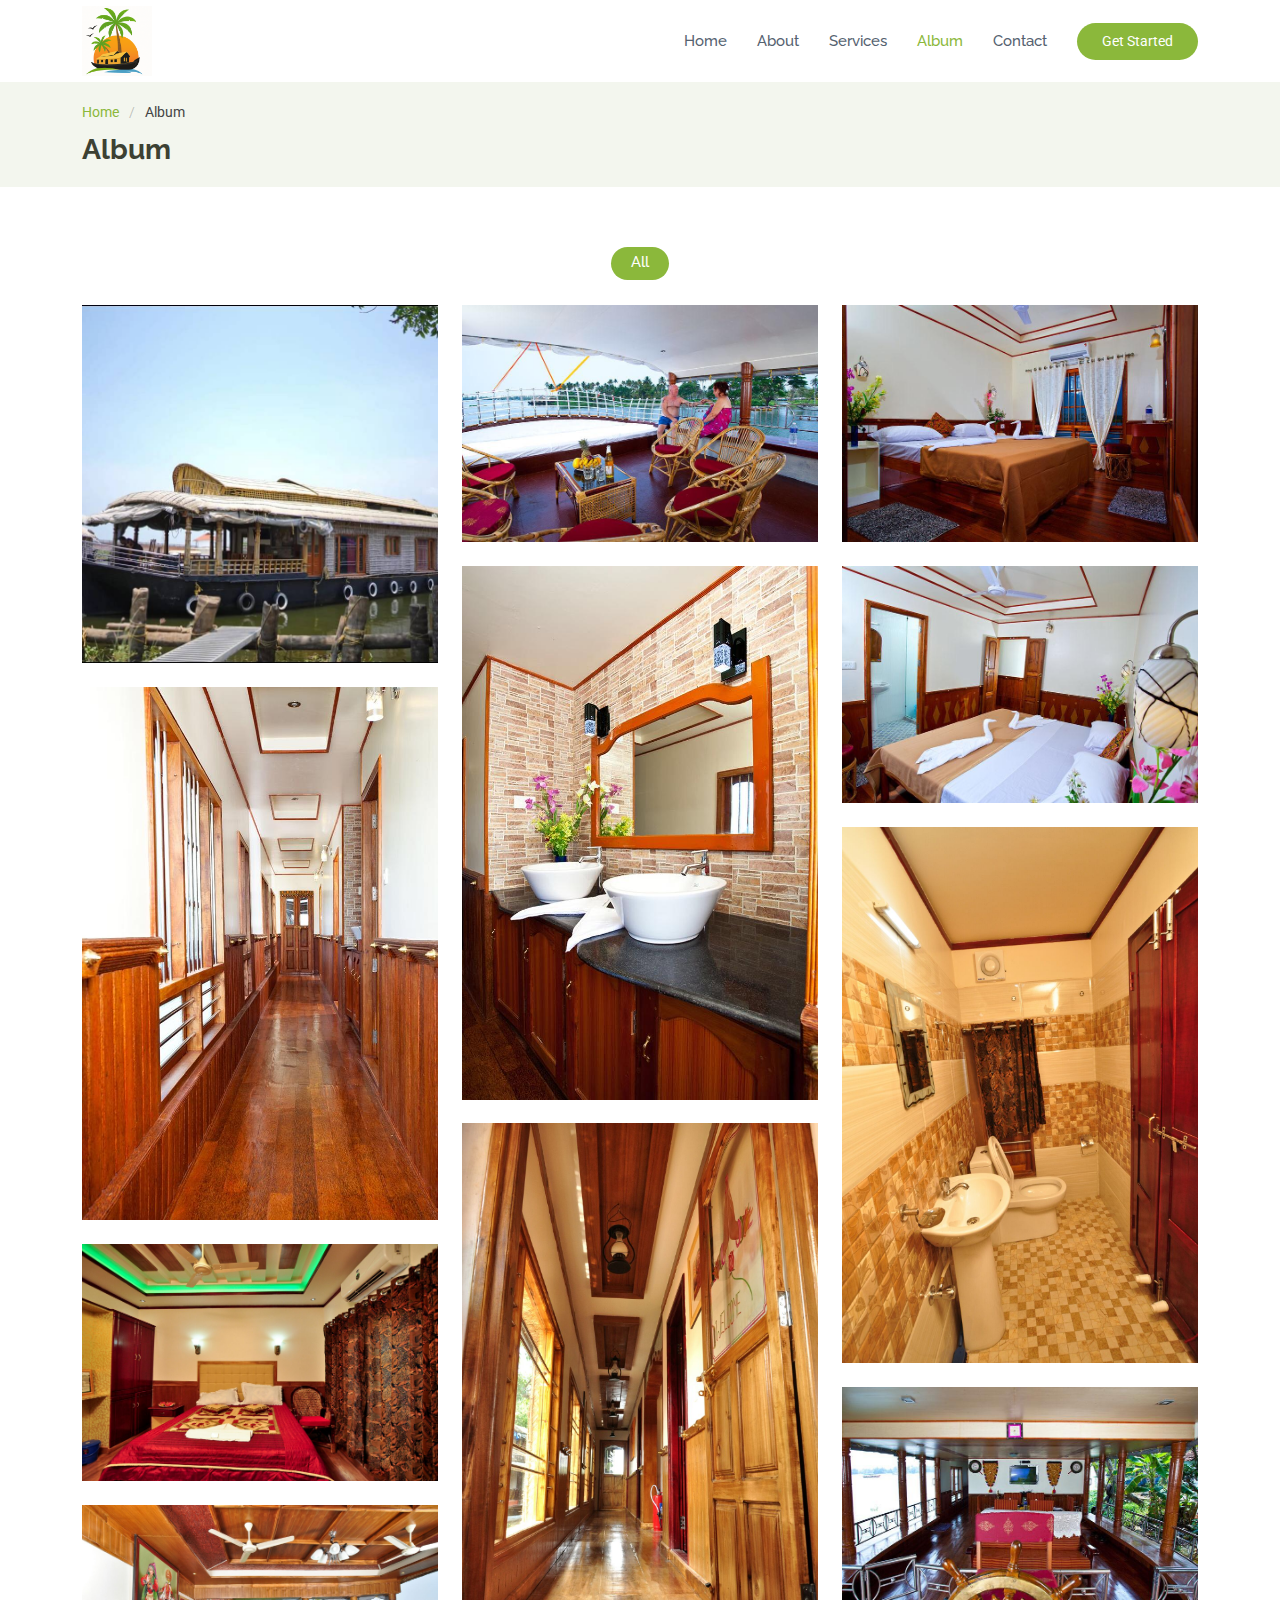
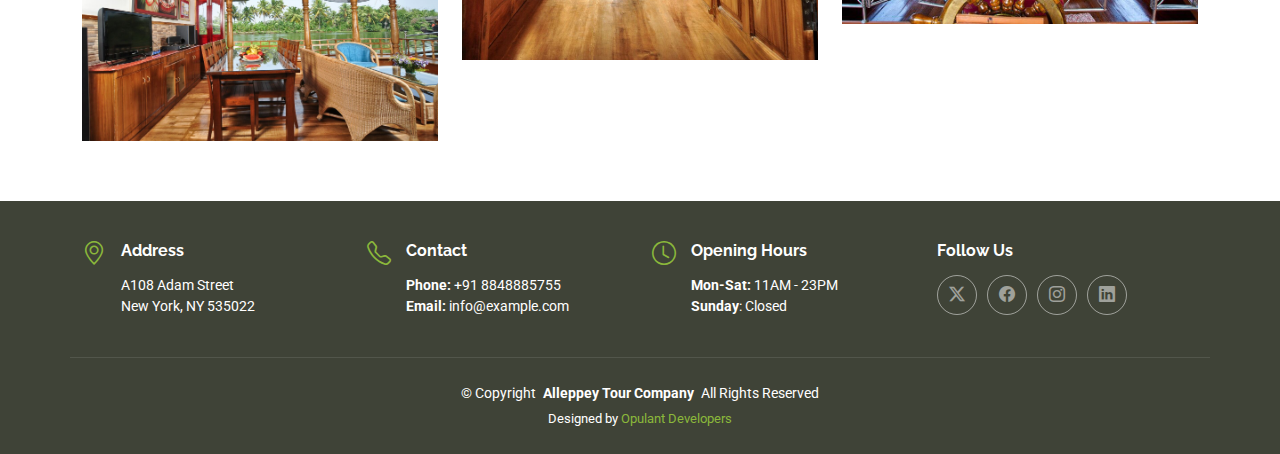
<file: portfolio.html>
<!DOCTYPE html>
<html lang="en">

<head>
  <meta charset="utf-8">
  <meta content="width=device-width, initial-scale=1.0" name="viewport">
  <title>Alleppey Tour Company</title>
  <meta name="description" content="">
  <meta name="keywords" content="">

  <!-- Favicons -->
  <link href="assets/img/faviconmain.png" rel="icon">
  <link href="assets/img/apple-touch-icon.png" rel="apple-touch-icon">

  <!-- Fonts -->
  <link href="https://fonts.googleapis.com" rel="preconnect">
  <link href="https://fonts.gstatic.com" rel="preconnect" crossorigin>
  <link href="https://fonts.googleapis.com/css2?family=Roboto:ital,wght@0,100;0,300;0,400;0,500;0,700;0,900;1,100;1,300;1,400;1,500;1,700;1,900&family=Raleway:ital,wght@0,100;0,200;0,300;0,400;0,500;0,600;0,700;0,800;0,900;1,100;1,200;1,300;1,400;1,500;1,600;1,700;1,800;1,900&display=swap" rel="stylesheet">

  <!-- Vendor CSS Files -->
  <link href="assets/vendor/bootstrap/css/bootstrap.min.css" rel="stylesheet">
  <link href="assets/vendor/bootstrap-icons/bootstrap-icons.css" rel="stylesheet">
  <link href="assets/vendor/aos/aos.css" rel="stylesheet">
  <link href="assets/vendor/swiper/swiper-bundle.min.css" rel="stylesheet">
  <link href="assets/vendor/glightbox/css/glightbox.min.css" rel="stylesheet">

  <!-- Main CSS File -->
  <link href="assets/css/main.css" rel="stylesheet">
</head>

<body class="portfolio-page">

  <header id="header" class="header d-flex align-items-center sticky-top">
    <div class="container-fluid container-xl position-relative d-flex align-items-center">

      <a href="index.html" class="logo d-flex align-items-center me-auto">
        <!-- Uncomment the line below if you also wish to use an image logo -->
         <img src="assets/img/logo.png" alt=""> 
        <h1 class="sitename"> </h1>
      </a>

      <nav id="navmenu" class="navmenu">
        <ul>
          <li><a href="index.html">Home</a></li>
          <li><a href="about.html">About</a></li>
          <!-- <li class="dropdown"><a href="about.html"><span>About</span> <i class="bi bi-chevron-down toggle-dropdown"></i></a>
            <ul>
              <li><a href="team.html">Team</a></li>
              <li><a href="testimonials.html">Testimonials</a></li>
              <li class="dropdown"><a href="#"><span>Deep Dropdown</span> <i class="bi bi-chevron-down toggle-dropdown"></i></a>
                <ul>
                  <li><a href="#">Deep Dropdown 1</a></li>
                  <li><a href="#">Deep Dropdown 2</a></li>
                  <li><a href="#">Deep Dropdown 3</a></li>
                  <li><a href="#">Deep Dropdown 4</a></li>
                  <li><a href="#">Deep Dropdown 5</a></li>
                </ul>
              </li>
            </ul>
          </li> -->
          <li><a href="services.html">Services</a></li>
          <li><a href="portfolio.html" class="active">Album</a></li>
          <!-- <li><a href="pricing.html">Pricing</a></li>
          <li><a href="blog.html">Blog</a></li> -->
          <li><a href="contact.html">Contact</a></li>
        </ul>
        <i class="mobile-nav-toggle d-xl-none bi bi-list"></i>
      </nav>

      <a class="btn-getstarted" href="about.html">Get Started</a>

    </div>
  </header>

  <main class="main">

    <!-- Page Title -->
    <div class="page-title light-background">
      <div class="container">
        <nav class="breadcrumbs">
          <ol>
            <li><a href="index.html">Home</a></li>
            <li class="current">Album</li>
          </ol>
        </nav>
        <h1>Album</h1>
      </div>
    </div><!-- End Page Title -->

    <!-- Portfolio Section -->
    <section id="portfolio" class="portfolio section">

      <div class="container">

        <div class="isotope-layout" data-default-filter="*" data-layout="masonry" data-sort="original-order">

          <ul class="portfolio-filters isotope-filters" data-aos="fade-up" data-aos-delay="100">
            <li data-filter="*" class="filter-active">All</li>
            <!-- <li data-filter=".filter-app">App</li>
            <li data-filter=".filter-product">Card</li>
            <li data-filter=".filter-branding">Web</li> -->
          </ul><!-- End Portfolio Filters -->

          <div class="row gy-4 isotope-container" data-aos="fade-up" data-aos-delay="200">

            <div class="col-lg-4 col-md-6 portfolio-item isotope-item filter-app">
              <img src="assets/img/portfolio/houseboat.jpg" class="img-fluid" alt="">
              <div class="portfolio-info">
                <h4>Album 1</h4>
                <p></p>
                 <a href="assets/img/portfolio/houseboat.jpg" title="Album 1" data-gallery="portfolio-gallery-app" class="glightbox preview-link"><i class="bi bi-zoom-in"></i></a>
                <!--<a href="portfolio-details.html" title="More Details" class="details-link"><i class="bi bi-link-45deg"></i></a> -->
              </div>
            </div><!-- End Portfolio Item -->

            <div class="col-lg-4 col-md-6 portfolio-item isotope-item filter-product">
              <img src="assets/img/portfolio/Album2.jpeg" class="img-fluid" alt="">
              <div class="portfolio-info">
                <h4>Album 2</h4>
                <p></p>
                <a href="assets/img/portfolio/Album2.jpg" title="Album 2" data-gallery="portfolio-gallery-product" class="glightbox preview-link"><i class="bi bi-zoom-in"></i></a>
                 <!--<a href="portfolio-details.html" title="More Details" class="details-link"><i class="bi bi-link-45deg"></i></a> -->
              </div>
            </div><!-- End Portfolio Item -->

            <div class="col-lg-4 col-md-6 portfolio-item isotope-item filter-branding">
              <img src="assets/img/portfolio/Album3.jpeg" class="img-fluid" alt="">
              <div class="portfolio-info">
                <h4>Album 3</h4>
                <p></p>
                 <a href="assets/img/portfolio/Album3.jpeg" title="Branding 1" data-gallery="portfolio-gallery-branding" class="glightbox preview-link"><i class="bi bi-zoom-in"></i></a>
                <!--<a href="portfolio-details.html" title="More Details" class="details-link"><i class="bi bi-link-45deg"></i></a> -->
              </div>
            </div><!-- End Portfolio Item -->

            <div class="col-lg-4 col-md-6 portfolio-item isotope-item filter-app">
              <img src="assets/img/portfolio/Album4.jpeg" class="img-fluid" alt="">
              <div class="portfolio-info">
                <h4>Album 4</h4>
                <p></p>
                 <a href="assets/img/portfolio/Album4.jpeg" title="App 2" data-gallery="portfolio-gallery-app" class="glightbox preview-link"><i class="bi bi-zoom-in"></i></a>
                <!--<a href="portfolio-details.html" title="More Details" class="details-link"><i class="bi bi-link-45deg"></i></a> -->
              </div>
            </div><!-- End Portfolio Item -->

            <div class="col-lg-4 col-md-6 portfolio-item isotope-item filter-product">
              <img src="assets/img/portfolio/Album5.jpeg" class="img-fluid" alt="">
              <div class="portfolio-info">
                <h4>Album 5</h4>
                <p></p>
                 <a href="assets/img/portfolio/Album5.jpeg" title="Product 2" data-gallery="portfolio-gallery-product" class="glightbox preview-link"><i class="bi bi-zoom-in"></i></a>
               <!--<a href="portfolio-details.html" title="More Details" class="details-link"><i class="bi bi-link-45deg"></i></a> -->
              </div>
            </div><!-- End Portfolio Item -->

            <div class="col-lg-4 col-md-6 portfolio-item isotope-item filter-branding">
              <img src="assets/img/portfolio/Album6.jpeg" class="img-fluid" alt="">
              <div class="portfolio-info">
                <h4>Album 6</h4>
                <p></p>
                 <a href="assets/img/portfolio/Album6.jpeg" title="Branding 2" data-gallery="portfolio-gallery-branding" class="glightbox preview-link"><i class="bi bi-zoom-in"></i></a>
                <!--<a href="portfolio-details.html" title="More Details" class="details-link"><i class="bi bi-link-45deg"></i></a> -->
              </div>
            </div><!-- End Portfolio Item -->

            <div class="col-lg-4 col-md-6 portfolio-item isotope-item filter-app">
              <img src="assets/img/portfolio/Album7.jpeg" class="img-fluid" alt="">
              <div class="portfolio-info">
                <h4>Album 7</h4>
                <p></p>
                 <a href="assets/img/portfolio/Album7.jpeg" title="App 3" data-gallery="portfolio-gallery-app" class="glightbox preview-link"><i class="bi bi-zoom-in"></i></a>
                <!--<a href="portfolio-details.html" title="More Details" class="details-link"><i class="bi bi-link-45deg"></i></a> -->
              </div>
            </div><!-- End Portfolio Item -->

            <div class="col-lg-4 col-md-6 portfolio-item isotope-item filter-product">
              <img src="assets/img/portfolio/Album8.jpeg" class="img-fluid" alt="">
              <div class="portfolio-info">
                <h4>Album 8</h4>
                <p></p>
                 <a href="assets/img/portfolio/Album8.jpeg" title="Product 3" data-gallery="portfolio-gallery-product" class="glightbox preview-link"><i class="bi bi-zoom-in"></i></a>
                <!--<a href="portfolio-details.html" title="More Details" class="details-link"><i class="bi bi-link-45deg"></i></a> -->
              </div>
            </div><!-- End Portfolio Item -->

            <div class="col-lg-4 col-md-6 portfolio-item isotope-item filter-branding">
              <img src="assets/img/portfolio/Album9.jpeg" class="img-fluid" alt="">
              <div class="portfolio-info">
                <h4>Album 9</h4>
                <p></p>
                 <a href="assets/img/portfolio/Album9.jpeg" title="Branding 2" data-gallery="portfolio-gallery-branding" class="glightbox preview-link"><i class="bi bi-zoom-in"></i></a>
                <!--<a href="portfolio-details.html" title="More Details" class="details-link"><i class="bi bi-link-45deg"></i></a> -->
              </div>
            </div><!-- End Portfolio Item -->

            <div class="col-lg-4 col-md-6 portfolio-item isotope-item filter-branding">
              <img src="assets/img/portfolio/Album1.jpeg" class="img-fluid" alt="">
              <div class="portfolio-info">
                <h4>Album 10</h4>
                <p></p>
                 <a href="assets/img/portfolio/Album1.jpeg" title="Branding 2" data-gallery="portfolio-gallery-branding" class="glightbox preview-link"><i class="bi bi-zoom-in"></i></a>
                <!--<a href="portfolio-details.html" title="More Details" class="details-link"><i class="bi bi-link-45deg"></i></a> -->
              </div>
            </div><!-- End Portfolio Item -->

            <div class="col-lg-4 col-md-6 portfolio-item isotope-item filter-branding">
              <img src="assets/img/portfolio/Album10.jpeg" class="img-fluid" alt="">
              <div class="portfolio-info">
                <h4>Album 11</h4>
                <p></p>
                 <a href="assets/img/portfolio/Album10.jpeg" title="Branding 2" data-gallery="portfolio-gallery-branding" class="glightbox preview-link"><i class="bi bi-zoom-in"></i></a>
                <!--<a href="portfolio-details.html" title="More Details" class="details-link"><i class="bi bi-link-45deg"></i></a> -->
              </div>
            </div><!-- End Portfolio Item -->

          </div><!-- End Portfolio Container -->

        </div>

      </div>

    </section><!-- /Portfolio Section -->

  </main>

  <footer id="footer" class="footer dark-background">

    <div class="container">
      <div class="row gy-3">
        <div class="col-lg-3 col-md-6 d-flex">
          <i class="bi bi-geo-alt icon"></i>
          <div class="address">
            <h4>Address</h4>
            <p>A108 Adam Street</p>
            <p>New York, NY 535022</p>
            <p></p>
          </div>

        </div>

        <div class="col-lg-3 col-md-6 d-flex">
          <i class="bi bi-telephone icon"></i>
          <div>
            <h4>Contact</h4>
            <p>
              <strong>Phone:</strong> <span>+91 8848885755</span><br>
              <strong>Email:</strong> <span>info@example.com</span><br>
            </p>
          </div>
        </div>

        <div class="col-lg-3 col-md-6 d-flex">
          <i class="bi bi-clock icon"></i>
          <div>
            <h4>Opening Hours</h4>
            <p>
              <strong>Mon-Sat:</strong> <span>11AM - 23PM</span><br>
              <strong>Sunday</strong>: <span>Closed</span>
            </p>
          </div>
        </div>

        <div class="col-lg-3 col-md-6">
          <h4>Follow Us</h4>
          <div class="social-links d-flex">
            <a href="#" class="twitter"><i class="bi bi-twitter-x"></i></a>
            <a href="#" class="facebook"><i class="bi bi-facebook"></i></a>
            <a href="#" class="instagram"><i class="bi bi-instagram"></i></a>
            <a href="#" class="linkedin"><i class="bi bi-linkedin"></i></a>
          </div>
        </div>

      </div>
    </div>

    <div class="container copyright text-center mt-4">
      <p>© <span>Copyright</span> <strong class="px-1 sitename">Alleppey Tour Company</strong> <span>All Rights Reserved</span></p>
      <div class="credits">
        <!-- All the links in the footer should remain intact. -->
        <!-- You can delete the links only if you've purchased the pro version. -->
        <!-- Licensing information: https://bootstrapmade.com/license/ -->
        <!-- Purchase the pro version with working PHP/AJAX contact form: [buy-url] -->
        Designed by <a href="https://bootstrapmade.com/">Opulant Developers</a>
      </div>
    </div>

  </footer>

  <!-- Scroll Top -->
  <a href="#" id="scroll-top" class="scroll-top d-flex align-items-center justify-content-center"><i class="bi bi-arrow-up-short"></i></a>

  <!-- Preloader -->
  <div id="preloader"></div>

  <!-- Vendor JS Files -->
  <script src="assets/vendor/bootstrap/js/bootstrap.bundle.min.js"></script>
  <script src="assets/vendor/php-email-form/validate.js"></script>
  <script src="assets/vendor/aos/aos.js"></script>
  <script src="assets/vendor/purecounter/purecounter_vanilla.js"></script>
  <script src="assets/vendor/waypoints/noframework.waypoints.js"></script>
  <script src="assets/vendor/swiper/swiper-bundle.min.js"></script>
  <script src="assets/vendor/glightbox/js/glightbox.min.js"></script>
  <script src="assets/vendor/imagesloaded/imagesloaded.pkgd.min.js"></script>
  <script src="assets/vendor/isotope-layout/isotope.pkgd.min.js"></script>

  <!-- Main JS File -->
  <script src="assets/js/main.js"></script>

</body>

</html>
</file>
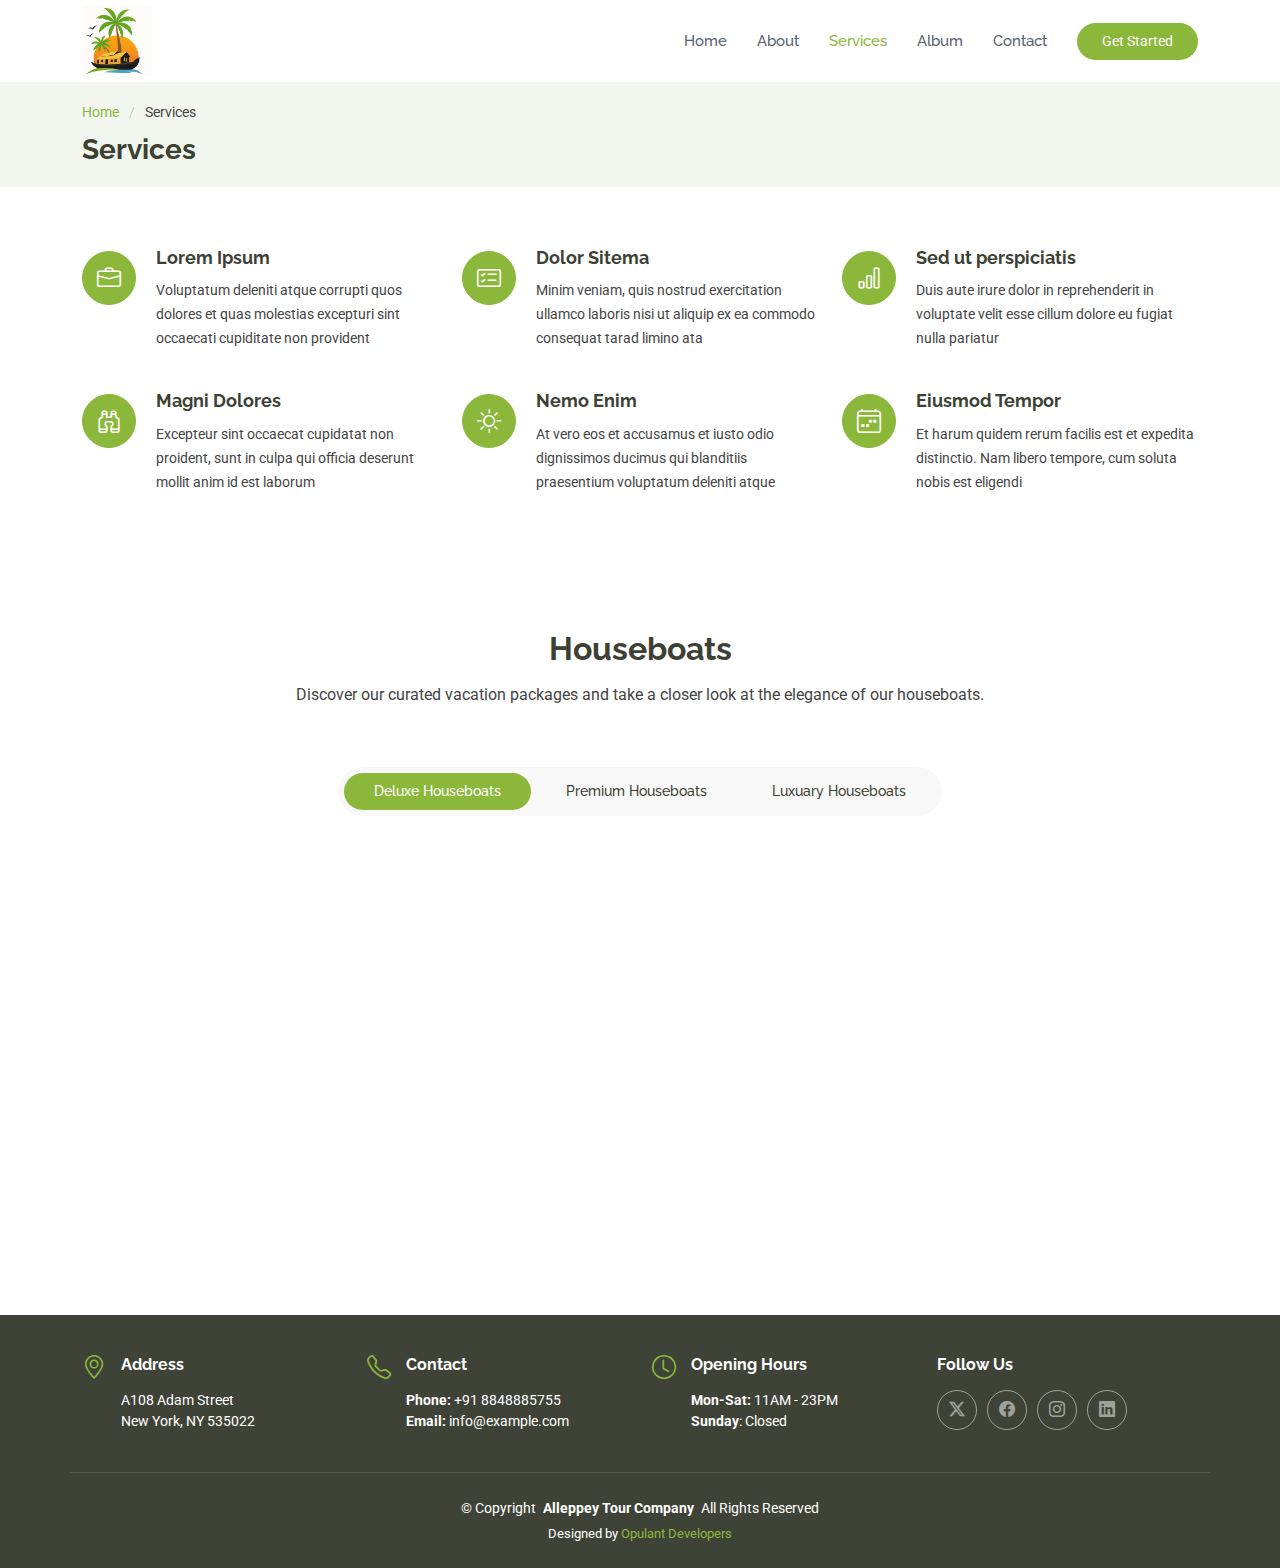
<file: services.html>
<!DOCTYPE html>
<html lang="en">

<head>
  <meta charset="utf-8">
  <meta content="width=device-width, initial-scale=1.0" name="viewport">
  <title>Alleppey Tour Company</title>
  <meta name="description" content="">
  <meta name="keywords" content="">

  <!-- Favicons -->
  <link href="assets/img/favicon.ico" rel="icon">
  <link href="assets/img/apple-touch-icon.png" rel="apple-touch-icon">

  <!-- Fonts -->
  <link href="https://fonts.googleapis.com" rel="preconnect">
  <link href="https://fonts.gstatic.com" rel="preconnect" crossorigin>
  <link href="https://fonts.googleapis.com/css2?family=Roboto:ital,wght@0,100;0,300;0,400;0,500;0,700;0,900;1,100;1,300;1,400;1,500;1,700;1,900&family=Raleway:ital,wght@0,100;0,200;0,300;0,400;0,500;0,600;0,700;0,800;0,900;1,100;1,200;1,300;1,400;1,500;1,600;1,700;1,800;1,900&display=swap" rel="stylesheet">

  <!-- Vendor CSS Files -->
  <link href="assets/vendor/bootstrap/css/bootstrap.min.css" rel="stylesheet">
  <link href="assets/vendor/bootstrap-icons/bootstrap-icons.css" rel="stylesheet">
  <link href="assets/vendor/aos/aos.css" rel="stylesheet">
  <link href="assets/vendor/swiper/swiper-bundle.min.css" rel="stylesheet">
  <link href="assets/vendor/glightbox/css/glightbox.min.css" rel="stylesheet">

  <!-- Main CSS File -->
  <link href="assets/css/main.css" rel="stylesheet">
</head>

<body class="services-page">

  <header id="header" class="header d-flex align-items-center sticky-top">
    <div class="container-fluid container-xl position-relative d-flex align-items-center">

      <a href="index.html" class="logo d-flex align-items-center me-auto">
         <img src="assets/img/logo.png" alt=""> 
        <h1 class="sitename">  </h1>
      </a>

      <nav id="navmenu" class="navmenu">
        <ul>
          <li><a href="index.html">Home</a></li>
          <li><a href="about.html">About</a></li>
          <!-- <li class="dropdown"><a href="about.html"><span>About</span> <i class="bi bi-chevron-down toggle-dropdown"></i></a>
            <ul>
              <li><a href="team.html">Team</a></li>
              <li><a href="testimonials.html">Testimonials</a></li>
              <li class="dropdown"><a href="#"><span>Deep Dropdown</span> <i class="bi bi-chevron-down toggle-dropdown"></i></a>
                <ul>
                  <li><a href="#">Deep Dropdown 1</a></li>
                  <li><a href="#">Deep Dropdown 2</a></li>
                  <li><a href="#">Deep Dropdown 3</a></li>
                  <li><a href="#">Deep Dropdown 4</a></li>
                  <li><a href="#">Deep Dropdown 5</a></li>
                </ul>
              </li>
            </ul>
          </li> -->
          <li><a href="services.html" class="active">Services</a></li>
          <li><a href="portfolio.html">Album</a></li>
          <!-- <li><a href="pricing.html">Pricing</a></li>
          <li><a href="blog.html">Blog</a></li> -->
          <li><a href="contact.html">Contact</a></li>
        </ul>
        <i class="mobile-nav-toggle d-xl-none bi bi-list"></i>
      </nav>

      <a class="btn-getstarted" href="about.html">Get Started</a>

    </div>
  </header>

  <main class="main">

    <!-- Page Title -->
    <div class="page-title light-background">
      <div class="container">
        <nav class="breadcrumbs">
          <ol>
            <li><a href="index.html">Home</a></li>
            <li class="current">Services</li>
          </ol>
        </nav>
        <h1>Services</h1>
      </div>
    </div><!-- End Page Title -->

    <!-- Services Section -->
    <section id="services" class="services section">

      <div class="container">

        <div class="row gy-4">

          <div class="col-lg-4 col-md-6 service-item d-flex" data-aos="fade-up" data-aos-delay="100">
            <div class="icon flex-shrink-0"><i class="bi bi-briefcase"></i></div>
            <div>
              <h4 class="title"><a href="service-details.html" class="stretched-link">Lorem Ipsum</a></h4>
              <p class="description">Voluptatum deleniti atque corrupti quos dolores et quas molestias excepturi sint occaecati cupiditate non provident</p>
            </div>
          </div>
          <!-- End Service Item -->

          <div class="col-lg-4 col-md-6 service-item d-flex" data-aos="fade-up" data-aos-delay="200">
            <div class="icon flex-shrink-0"><i class="bi bi-card-checklist"></i></div>
            <div>
              <h4 class="title"><a href="service-details.html" class="stretched-link">Dolor Sitema</a></h4>
              <p class="description">Minim veniam, quis nostrud exercitation ullamco laboris nisi ut aliquip ex ea commodo consequat tarad limino ata</p>
            </div>
          </div><!-- End Service Item -->

          <div class="col-lg-4 col-md-6 service-item d-flex" data-aos="fade-up" data-aos-delay="300">
            <div class="icon flex-shrink-0"><i class="bi bi-bar-chart"></i></div>
            <div>
              <h4 class="title"><a href="service-details.html" class="stretched-link">Sed ut perspiciatis</a></h4>
              <p class="description">Duis aute irure dolor in reprehenderit in voluptate velit esse cillum dolore eu fugiat nulla pariatur</p>
            </div>
          </div><!-- End Service Item -->

          <div class="col-lg-4 col-md-6 service-item d-flex" data-aos="fade-up" data-aos-delay="400">
            <div class="icon flex-shrink-0"><i class="bi bi-binoculars"></i></div>
            <div>
              <h4 class="title"><a href="service-details.html" class="stretched-link">Magni Dolores</a></h4>
              <p class="description">Excepteur sint occaecat cupidatat non proident, sunt in culpa qui officia deserunt mollit anim id est laborum</p>
            </div>
          </div><!-- End Service Item -->

          <div class="col-lg-4 col-md-6 service-item d-flex" data-aos="fade-up" data-aos-delay="500">
            <div class="icon flex-shrink-0"><i class="bi bi-brightness-high"></i></div>
            <div>
              <h4 class="title"><a href="service-details.html" class="stretched-link">Nemo Enim</a></h4>
              <p class="description">At vero eos et accusamus et iusto odio dignissimos ducimus qui blanditiis praesentium voluptatum deleniti atque</p>
            </div>
          </div><!-- End Service Item -->

          <div class="col-lg-4 col-md-6 service-item d-flex" data-aos="fade-up" data-aos-delay="600">
            <div class="icon flex-shrink-0"><i class="bi bi-calendar4-week"></i></div>
            <div>
              <h4 class="title"><a href="service-details.html" class="stretched-link">Eiusmod Tempor</a></h4>
              <p class="description">Et harum quidem rerum facilis est et expedita distinctio. Nam libero tempore, cum soluta nobis est eligendi</p>
            </div>
          </div><!-- End Service Item -->

        </div>

      </div>

    </section><!-- /Services Section -->

    <!-- Features Section -->
    <section id="features" class="features section">

      <!-- Section Title -->
      <div class="container section-title" data-aos="fade-up">
        <h2>Houseboats</h2>
        <p>Discover our curated vacation packages and take a closer look at the elegance of our houseboats.</p>
      </div><!-- End Section Title -->

      <div class="container">

        <div class="d-flex justify-content-center">

          <ul class="nav nav-tabs" data-aos="fade-up" data-aos-delay="100">

            <li class="nav-item">
              <a class="nav-link active show" data-bs-toggle="tab" data-bs-target="#features-tab-1">
                <h4>Deluxe Houseboats</h4>
              </a>
            </li><!-- End tab nav item -->

            <li class="nav-item">
              <a class="nav-link" data-bs-toggle="tab" data-bs-target="#features-tab-2">
                <h4>Premium Houseboats</h4>
              </a><!-- End tab nav item -->

            </li>
            <li class="nav-item">
              <a class="nav-link" data-bs-toggle="tab" data-bs-target="#features-tab-3">
                <h4>Luxuary Houseboats</h4>
              </a>
            </li><!-- End tab nav item -->

          </ul>

        </div>

        <div class="tab-content" data-aos="fade-up" data-aos-delay="200">

          <div class="tab-pane fade active show" id="features-tab-1">
            <div class="row">
              <div class="col-lg-6 order-2 order-lg-1 mt-3 mt-lg-0 d-flex flex-column justify-content-center">
                <h3>Ideal for budget travelers who value great experiences</h3>
                <p class="fst-italic">
                  Deluxe boats offer clean, well-furnished rooms with attached bathrooms, A/C during night hours, and delicious Kerala-style meals.
                  Ideal for couples, small families, or short getaways.
                </p>
                <ul>
                  <li><i class="bi bi-check2-all"></i> <span>Ullamco laboris nisi ut aliquip ex ea commodo consequat.</span></li>
                  <li><i class="bi bi-check2-all"></i> <span>Duis aute irure dolor in reprehenderit in voluptate velit.</span></li>
                  <li><i class="bi bi-check2-all"></i> <span>Ullamco laboris nisi ut aliquip ex ea commodo consequat. Duis aute irure dolor in reprehenderit in voluptate trideta storacalaperda mastiro dolore eu fugiat nulla pariatur.</span></li>
                </ul>
              </div>
              <div class="col-lg-6 order-1 order-lg-2 text-center">
                <img src="assets/img/working-1.jpg" alt="" class="img-fluid">
              </div>
            </div>
          </div><!-- End tab content item -->

          <div class="tab-pane fade" id="features-tab-2">
            <div class="row">
              <div class="col-lg-6 order-2 order-lg-1 mt-3 mt-lg-0 d-flex flex-column justify-content-center">
                <h3>Enhanced comfort and service.</h3>
                <p class="fst-italic">
                   Enjoy full-time air conditioning, tastefully designed interiors, upgraded dining options, and enhanced privacy. 
                   Premium houseboats are ideal for those who want a richer experience at great value.
                </p>
                <ul>
                  <li><i class="bi bi-check2-all"></i> <span>Ullamco laboris nisi ut aliquip ex ea commodo consequat.</span></li>
                  <li><i class="bi bi-check2-all"></i> <span>Duis aute irure dolor in reprehenderit in voluptate velit.</span></li>
                  <li><i class="bi bi-check2-all"></i> <span>Provident mollitia neque rerum asperiores dolores quos qui a. Ipsum neque dolor voluptate nisi sed.</span></li>
                  <li><i class="bi bi-check2-all"></i> <span>Ullamco laboris nisi ut aliquip ex ea commodo consequat. Duis aute irure dolor in reprehenderit in voluptate trideta storacalaperda mastiro dolore eu fugiat nulla pariatur.</span></li>
                </ul>
              </div>
              <div class="col-lg-6 order-1 order-lg-2 text-center">
                <img src="assets/img/working-2.jpg" alt="" class="img-fluid">
              </div>
            </div>
          </div><!-- End tab content item -->

          <div class="tab-pane fade" id="features-tab-3">
            <div class="row">
              <div class="col-lg-6 order-2 order-lg-1 mt-3 mt-lg-0 d-flex flex-column justify-content-center">
                <h3>Indulge in a floating sanctuary of elegance and charm</h3>
                 <p class="fst-italic">
                 Our luxury boats feature stylish interiors, larger rooms with premium bedding, modern bathrooms, 24-hour A/C, and top-tier cuisine. 
                 Perfect for honeymoons, celebrations, or those seeking a memorable and exclusive journey.
                </p>
                <ul>
                  <li><i class="bi bi-check2-all"></i> <span>Ullamco laboris nisi ut aliquip ex ea commodo consequat.</span></li>
                  <li><i class="bi bi-check2-all"></i> <span>Duis aute irure dolor in reprehenderit in voluptate velit.</span></li>
                  <li><i class="bi bi-check2-all"></i> <span>Provident mollitia neque rerum asperiores dolores quos qui a. Ipsum neque dolor voluptate nisi sed.</span></li>
                </ul>
              </div>
              <div class="col-lg-6 order-1 order-lg-2 text-center">
                <img src="assets/img/working-3.jpg" alt="" class="img-fluid">
              </div>
            </div>
          </div><!-- End tab content item -->

        </div>

      </div>

    </section><!-- /Features Section -->

  </main>

  <footer id="footer" class="footer dark-background">

    <div class="container">
      <div class="row gy-3">
        <div class="col-lg-3 col-md-6 d-flex">
          <i class="bi bi-geo-alt icon"></i>
          <div class="address">
            <h4>Address</h4>
            <p>A108 Adam Street</p>
            <p>New York, NY 535022</p>
            <p></p>
          </div>

        </div>

        <div class="col-lg-3 col-md-6 d-flex">
          <i class="bi bi-telephone icon"></i>
          <div>
            <h4>Contact</h4>
            <p>
              <strong>Phone:</strong> <span>+91 8848885755</span><br>
              <strong>Email:</strong> <span>info@example.com</span><br>
            </p>
          </div>
        </div>

        <div class="col-lg-3 col-md-6 d-flex">
          <i class="bi bi-clock icon"></i>
          <div>
            <h4>Opening Hours</h4>
            <p>
              <strong>Mon-Sat:</strong> <span>11AM - 23PM</span><br>
              <strong>Sunday</strong>: <span>Closed</span>
            </p>
          </div>
        </div>

        <div class="col-lg-3 col-md-6">
          <h4>Follow Us</h4>
          <div class="social-links d-flex">
            <a href="#" class="twitter"><i class="bi bi-twitter-x"></i></a>
            <a href="#" class="facebook"><i class="bi bi-facebook"></i></a>
            <a href="#" class="instagram"><i class="bi bi-instagram"></i></a>
            <a href="#" class="linkedin"><i class="bi bi-linkedin"></i></a>
          </div>
        </div>

      </div>
    </div>

    <div class="container copyright text-center mt-4">
      <p>© <span>Copyright</span> <strong class="px-1 sitename">Alleppey Tour Company</strong> <span>All Rights Reserved</span></p>
      <div class="credits">
        <!-- All the links in the footer should remain intact. -->
        <!-- You can delete the links only if you've purchased the pro version. -->
        <!-- Licensing information: https://bootstrapmade.com/license/ -->
        <!-- Purchase the pro version with working PHP/AJAX contact form: [buy-url] -->
        Designed by <a href="https://bootstrapmade.com/">Opulant Developers</a>
      </div>
    </div>

  </footer>

  <!-- Scroll Top -->
  <a href="#" id="scroll-top" class="scroll-top d-flex align-items-center justify-content-center"><i class="bi bi-arrow-up-short"></i></a>

  <!-- Preloader -->
  <div id="preloader"></div>

  <!-- Vendor JS Files -->
  <script src="assets/vendor/bootstrap/js/bootstrap.bundle.min.js"></script>
  <script src="assets/vendor/php-email-form/validate.js"></script>
  <script src="assets/vendor/aos/aos.js"></script>
  <script src="assets/vendor/purecounter/purecounter_vanilla.js"></script>
  <script src="assets/vendor/waypoints/noframework.waypoints.js"></script>
  <script src="assets/vendor/swiper/swiper-bundle.min.js"></script>
  <script src="assets/vendor/glightbox/js/glightbox.min.js"></script>
  <script src="assets/vendor/imagesloaded/imagesloaded.pkgd.min.js"></script>
  <script src="assets/vendor/isotope-layout/isotope.pkgd.min.js"></script>

  <!-- Main JS File -->
  <script src="assets/js/main.js"></script>

</body>

</html>
</file>
<file: assets/css/main.css>
/**
* Template Name: Serenity
* Template URL: https://bootstrapmade.com/serenity-bootstrap-corporate-template/
* Updated: Aug 07 2024 with Bootstrap v5.3.3
* Author: BootstrapMade.com
* License: https://bootstrapmade.com/license/
*/

/*--------------------------------------------------------------
# Font & Color Variables
# Help: https://bootstrapmade.com/color-system/
--------------------------------------------------------------*/
/* Fonts */
:root {
  --default-font: "Roboto",  system-ui, -apple-system, "Segoe UI", Roboto, "Helvetica Neue", Arial, "Noto Sans", "Liberation Sans", sans-serif, "Apple Color Emoji", "Segoe UI Emoji", "Segoe UI Symbol", "Noto Color Emoji";
  --heading-font: "Raleway",  sans-serif;
  --nav-font: "Raleway",  sans-serif;
}

/* Global Colors - The following color variables are used throughout the website. Updating them here will change the color scheme of the entire website */
:root { 
  --background-color: #ffffff; /* Background color for the entire website, including individual sections */
  --default-color: #444444; /* Default color used for the majority of the text content across the entire website */
  --heading-color: #3c4133; /* Color for headings, subheadings and title throughout the website */
  --accent-color: #8bb83b; /* Accent color that represents your brand on the website. It's used for buttons, links, and other elements that need to stand out */
  --surface-color: #ffffff; /* The surface color is used as a background of boxed elements within sections, such as cards, icon boxes, or other elements that require a visual separation from the global background. */
  --contrast-color: #ffffff; /* Contrast color for text, ensuring readability against backgrounds of accent, heading, or default colors. */
}

/* Nav Menu Colors - The following color variables are used specifically for the navigation menu. They are separate from the global colors to allow for more customization options */
:root {
  --nav-color: #556270;  /* The default color of the main navmenu links */
  --nav-hover-color: #8bb83b; /* Applied to main navmenu links when they are hovered over or active */
  --nav-mobile-background-color: #ffffff; /* Used as the background color for mobile navigation menu */
  --nav-dropdown-background-color: #ffffff; /* Used as the background color for dropdown items that appear when hovering over primary navigation items */
  --nav-dropdown-color: #556270; /* Used for navigation links of the dropdown items in the navigation menu. */
  --nav-dropdown-hover-color: #8bb83b; /* Similar to --nav-hover-color, this color is applied to dropdown navigation links when they are hovered over. */
}

/* Color Presets - These classes override global colors when applied to any section or element, providing reuse of the sam color scheme. */

.light-background {
  --background-color: #f3f6ee;
  --surface-color: #ffffff;
}

.dark-background {
  --background-color: #3f4337;
  --default-color: #ffffff;
  --heading-color: #ffffff;
  --surface-color: #595f4e;
  --contrast-color: #ffffff;
  
}

.accent-background {
  --background-color: #8bb83b;
  --default-color: #ffffff;
  --heading-color: #ffffff;
  --surface-color: #a3cb5b;
  --bg-color: #f48125  ;
}

/* Smooth scroll */
:root {
  scroll-behavior: smooth;
}

/*--------------------------------------------------------------
# General Styling & Shared Classes
--------------------------------------------------------------*/
body {
  color: var(--default-color);
  background-color: var(--background-color);
  font-family: var(--default-font);
}

a {
  color: var(--accent-color);
  text-decoration: none;
  transition: 0.3s;
}

a:hover {
  color: color-mix(in srgb, var(--accent-color), transparent 25%);
  text-decoration: none;
}

h1,
h2,
h3,
h4,
h5,
h6 {
  color: var(--heading-color);
  font-family: var(--heading-font);
}

/* PHP Email Form Messages
------------------------------*/
.php-email-form .error-message {
  display: none;
  background: #df1529;
  color: #ffffff;
  text-align: left;
  padding: 15px;
  margin-bottom: 24px;
  font-weight: 600;
}

.php-email-form .sent-message {
  display: none;
  color: #ffffff;
  background: #059652;
  text-align: center;
  padding: 15px;
  margin-bottom: 24px;
  font-weight: 600;
}

.php-email-form .loading {
  display: none;
  background: var(--surface-color);
  text-align: center;
  padding: 15px;
  margin-bottom: 24px;
}

.php-email-form .loading:before {
  content: "";
  display: inline-block;
  border-radius: 50%;
  width: 24px;
  height: 24px;
  margin: 0 10px -6px 0;
  border: 3px solid var(--accent-color);
  border-top-color: var(--surface-color);
  animation: php-email-form-loading 1s linear infinite;
}

@keyframes php-email-form-loading {
  0% {
    transform: rotate(0deg);
  }

  100% {
    transform: rotate(360deg);
  }
}

/*--------------------------------------------------------------
# Global Header
--------------------------------------------------------------*/
.header {
  color: var(--default-color);
  background-color: var(--background-color);
  padding:6px 0;
  transition: all 0.5s;
  z-index: 997;
}

.header .logo {
  line-height: 1;
}

.header .logo img {
  max-height: 70px;
  margin-right: 6px;
}

.header .logo h1 {
  font-size: 28px;
  margin: 0;
  font-weight: 700;
  color: var(--heading-color);
}

.header .btn-getstarted,
.header .btn-getstarted:focus {
  color: var(--contrast-color);
  background: var(--accent-color);
  font-size: 14px;
  padding: 8px 25px;
  margin: 0 0 0 30px;
  border-radius: 50px;
  transition: 0.3s;
}

.header .btn-getstarted:hover,
.header .btn-getstarted:focus:hover {
  color: var(--contrast-color);
  background: color-mix(in srgb, var(--accent-color), transparent 15%);
}

@media (max-width: 1200px) {
  .header .logo {
    order: 1;
  }

  .header .btn-getstarted {
    order: 2;
    margin: 0 15px 0 0;
    padding: 6px 15px;
  }

  .header .navmenu {
    order: 3;
  }
}

.scrolled .header {
  box-shadow: 0px 0 18px rgba(0, 0, 0, 0.1);
}

/*--------------------------------------------------------------
# Navigation Menu
--------------------------------------------------------------*/
/* Navmenu - Desktop */
@media (min-width: 1200px) {
  .navmenu {
    padding: 0;
  }

  .navmenu ul {
    margin: 0;
    padding: 0;
    display: flex;
    list-style: none;
    align-items: center;
  }

  .navmenu li {
    position: relative;
  }

  .navmenu a,
  .navmenu a:focus {
    color: var(--nav-color);
    padding: 18px 15px;
    font-size: 15px;
    font-family: var(--nav-font);
    font-weight: 500;
    display: flex;
    align-items: center;
    justify-content: space-between;
    white-space: nowrap;
    transition: 0.3s;
  }

  .navmenu a i,
  .navmenu a:focus i {
    font-size: 12px;
    line-height: 0;
    margin-left: 5px;
    transition: 0.3s;
  }

  .navmenu li:last-child a {
    padding-right: 0;
  }

  .navmenu li:hover>a,
  .navmenu .active,
  .navmenu .active:focus {
    color: var(--nav-hover-color);
  }

  .navmenu .dropdown ul {
    margin: 0;
    padding: 10px 0;
    background: var(--nav-dropdown-background-color);
    display: block;
    position: absolute;
    visibility: hidden;
    left: 14px;
    top: 130%;
    opacity: 0;
    transition: 0.3s;
    border-radius: 4px;
    z-index: 99;
    box-shadow: 0px 0px 30px rgba(0, 0, 0, 0.1);
  }

  .navmenu .dropdown ul li {
    min-width: 200px;
  }

  .navmenu .dropdown ul a {
    padding: 10px 20px;
    font-size: 15px;
    text-transform: none;
    color: var(--nav-dropdown-color);
  }

  .navmenu .dropdown ul a i {
    font-size: 12px;
  }

  .navmenu .dropdown ul a:hover,
  .navmenu .dropdown ul .active:hover,
  .navmenu .dropdown ul li:hover>a {
    color: var(--nav-dropdown-hover-color);
  }

  .navmenu .dropdown:hover>ul {
    opacity: 1;
    top: 100%;
    visibility: visible;
  }

  .navmenu .dropdown .dropdown ul {
    top: 0;
    left: -90%;
    visibility: hidden;
  }

  .navmenu .dropdown .dropdown:hover>ul {
    opacity: 1;
    top: 0;
    left: -100%;
    visibility: visible;
  }
}

/* Navmenu - Mobile */
@media (max-width: 1199px) {
  .mobile-nav-toggle {
    color: var(--nav-color);
    font-size: 28px;
    line-height: 0;
    margin-right: 10px;
    cursor: pointer;
    transition: color 0.3s;
  }

  .navmenu {
    padding: 0;
    z-index: 9997;
  }

  .navmenu ul {
    display: none;
    list-style: none;
    position: absolute;
    inset: 60px 20px 20px 20px;
    padding: 10px 0;
    margin: 0;
    border-radius: 6px;
    background-color: var(--nav-mobile-background-color);
    overflow-y: auto;
    transition: 0.3s;
    z-index: 9998;
    box-shadow: 0px 0px 30px rgba(0, 0, 0, 0.1);
  }

  .navmenu a,
  .navmenu a:focus {
    color: var(--nav-dropdown-color);
    padding: 10px 20px;
    font-family: var(--nav-font);
    font-size: 17px;
    font-weight: 500;
    display: flex;
    align-items: center;
    justify-content: space-between;
    white-space: nowrap;
    transition: 0.3s;
  }

  .navmenu a i,
  .navmenu a:focus i {
    font-size: 12px;
    line-height: 0;
    margin-left: 5px;
    width: 30px;
    height: 30px;
    display: flex;
    align-items: center;
    justify-content: center;
    border-radius: 50%;
    transition: 0.3s;
    background-color: color-mix(in srgb, var(--accent-color), transparent 90%);
  }

  .navmenu a i:hover,
  .navmenu a:focus i:hover {
    background-color: var(--accent-color);
    color: var(--contrast-color);
  }

  .navmenu a:hover,
  .navmenu .active,
  .navmenu .active:focus {
    color: var(--nav-dropdown-hover-color);
  }

  .navmenu .active i,
  .navmenu .active:focus i {
    background-color: var(--accent-color);
    color: var(--contrast-color);
    transform: rotate(180deg);
  }

  .navmenu .dropdown ul {
    position: static;
    display: none;
    z-index: 99;
    padding: 10px 0;
    margin: 10px 20px;
    background-color: var(--nav-dropdown-background-color);
    border: 1px solid color-mix(in srgb, var(--default-color), transparent 90%);
    box-shadow: none;
    transition: all 0.5s ease-in-out;
  }

  .navmenu .dropdown ul ul {
    background-color: rgba(33, 37, 41, 0.1);
  }

  .navmenu .dropdown>.dropdown-active {
    display: block;
    background-color: rgba(33, 37, 41, 0.03);
  }

  .mobile-nav-active {
    overflow: hidden;
  }

  .mobile-nav-active .mobile-nav-toggle {
    color: #fff;
    position: absolute;
    font-size: 32px;
    top: 15px;
    right: 15px;
    margin-right: 0;
    z-index: 9999;
  }

  .mobile-nav-active .navmenu {
    position: fixed;
    overflow: hidden;
    inset: 0;
    background: rgba(33, 37, 41, 0.8);
    transition: 0.3s;
  }

  .mobile-nav-active .navmenu>ul {
    display: block;
  }
}

/*--------------------------------------------------------------
# Global Footer
--------------------------------------------------------------*/
.footer {
  color: var(--default-color);
  background-color: var(--background-color);
  font-size: 14px;
  padding: 40px 0 0 0;
  position: relative;
}

.footer .icon {
  color: var(--accent-color);
  margin-right: 15px;
  font-size: 24px;
  line-height: 0;
}

.footer h4 {
  font-size: 16px;
  font-weight: 700;
  margin-bottom: 15px;
}

.footer .address p {
  margin-bottom: 0px;
}

.footer .social-links a {
  display: flex;
  align-items: center;
  justify-content: center;
  width: 40px;
  height: 40px;
  border-radius: 50%;
  border: 1px solid color-mix(in srgb, var(--default-color), transparent 50%);
  font-size: 16px;
  color: color-mix(in srgb, var(--default-color), transparent 50%);
  margin-right: 10px;
  transition: 0.3s;
}

.footer .social-links a:hover {
  color: var(--accent-color);
  border-color: var(--accent-color);
}

.footer .copyright {
  padding: 25px 0;
  border-top: 1px solid color-mix(in srgb, var(--default-color), transparent 90%);
}

.footer .copyright p {
  margin-bottom: 0;
}

.footer .credits {
  margin-top: 5px;
  font-size: 13px;
}

/*--------------------------------------------------------------
# Preloader
--------------------------------------------------------------*/
#preloader {
  position: fixed;
  inset: 0;
  z-index: 999999;
  overflow: hidden;
  background: var(--background-color);
  transition: all 0.6s ease-out;
}

#preloader:before {
  content: "";
  position: fixed;
  top: calc(50% - 30px);
  left: calc(50% - 30px);
  border: 6px solid #ffffff;
  border-color: var(--accent-color) transparent var(--accent-color) transparent;
  border-radius: 50%;
  width: 60px;
  height: 60px;
  animation: animate-preloader 1.5s linear infinite;
}

@keyframes animate-preloader {
  0% {
    transform: rotate(0deg);
  }

  100% {
    transform: rotate(360deg);
  }
}

/*--------------------------------------------------------------
# Scroll Top Button
--------------------------------------------------------------*/
.scroll-top {
  position: fixed;
  visibility: hidden;
  opacity: 0;
  right: 15px;
  bottom: -15px;
  z-index: 99999;
  background-color: var(--accent-color);
  width: 44px;
  height: 44px;
  border-radius: 50px;
  transition: all 0.4s;
}

.scroll-top i {
  font-size: 24px;
  color: var(--contrast-color);
  line-height: 0;
}

.scroll-top:hover {
  background-color: color-mix(in srgb, var(--accent-color), transparent 20%);
  color: var(--contrast-color);
}

.scroll-top.active {
  visibility: visible;
  opacity: 1;
  bottom: 15px;
}

/*--------------------------------------------------------------
# Disable aos animation delay on mobile devices
--------------------------------------------------------------*/
@media screen and (max-width: 768px) {
  [data-aos-delay] {
    transition-delay: 0 !important;
  }
}

/*--------------------------------------------------------------
# Global Page Titles & Breadcrumbs
--------------------------------------------------------------*/
.page-title {
  color: var(--default-color);
  background-color: var(--background-color);
  padding: 20px 0;
  position: relative;
}

.page-title h1 {
  font-size: 28px;
  font-weight: 700;
  margin: 0;
}

.page-title .breadcrumbs ol {
  display: flex;
  flex-wrap: wrap;
  list-style: none;
  padding: 0 0 10px 0;
  margin: 0;
  font-size: 14px;
  font-weight: 400;
}

.page-title .breadcrumbs ol li+li {
  padding-left: 10px;
}

.page-title .breadcrumbs ol li+li::before {
  content: "/";
  display: inline-block;
  padding-right: 10px;
  color: color-mix(in srgb, var(--default-color), transparent 70%);
}

/*--------------------------------------------------------------
# Global Sections
--------------------------------------------------------------*/
section,
.section {
  color: var(--default-color);
  background-color: var(--background-color);
  padding: 60px 0;
  scroll-margin-top: 90px;
  overflow: clip;
}

@media (max-width: 1199px) {

  section,
  .section {
    scroll-margin-top: 66px;
  }
}

/*--------------------------------------------------------------
# Global Section Titles
--------------------------------------------------------------*/
.section-title {
  text-align: center;
  padding-bottom: 60px;
  position: relative;
}

.section-title h2 {
  font-size: 32px;
  font-weight: 700;
  margin-bottom: 15px;
}

.section-title p {
  margin-bottom: 0;
}

/*--------------------------------------------------------------
# Hero Section
--------------------------------------------------------------*/
.hero {
  width: 100%;
  min-height: 70vh;
  position: relative;
  padding: 80px 0;
  display: flex;
  align-items: center;
  justify-content: center;
}

.hero img {
  position: absolute;
  inset: 0;
  display: block;
  width: 100%;
  height: 100%;
  object-fit: cover;
  z-index: 1;
}

.hero:before {
  content: "";
  background: color-mix(in srgb, var(--background-color), transparent 30%);
  position: absolute;
  inset: 0;
  z-index: 2;
}

.hero .container {
  position: relative;
  z-index: 3;
}

.hero h2 {
  margin: 0;
  font-size: 48px;
  font-weight: 700;
}

.hero p {
  margin: 10px 0 0 0;
  font-size: 24px;
  color: var(--heading-color);
}

.hero .btn-get-started {
  color: var(--default-color);
  font-weight: 400;
  font-size: 16px;
  letter-spacing: 1px;
  display: inline-block;
  padding: 8px 40px;
  margin: 30px 0 0 0;
  border-radius: 50px;
  transition: 0.5s;
  border: 2px solid var(--accent-color);
}

.hero .btn-get-started:hover {
  color: var(--contrast-color);
  background: var(--accent-color);
  border-color: var(--accent-color);
}

@media (max-width: 768px) {
  .hero h2 {
    font-size: 32px;
  }

  .hero p {
    font-size: 18px;
  }
}

/*--------------------------------------------------------------
# About Section
--------------------------------------------------------------*/

.about .about-img {
  position: relative;
  margin: 150px 0 0 50px;
  
}

.about .about-img:before {
  position: absolute;
  inset: -60px 0 0 -60px;
  content: "";
  background: url("../img/about-bg.png") top left;
  background-repeat: no-repeat;
  z-index: 1;
}

.about .about-img img {
  position: relative;
  z-index: 2;
  border-radius: 15px;
  box-shadow: 14px 14px var(--accent-color);
}

@media (max-width: 575px) {
  .about .about-img {
    margin: 30px 0 0 30px;
  }

  .about .about-img:before {
    inset: -30px 0 0 -30px;
  }
}

.about h3 {
  font-weight: 300;
  font-size: 32px;
  margin-bottom: 20px;
}

@media (max-width: 768px) {
  .about h3 {
    font-size: 28px;
  }
}

.about .nav-pills {
  border-bottom: 1px solid color-mix(in srgb, var(--default-color), transparent 85%);
}

.about .nav-pills li+li {
  margin-left: 40px;
}

.about .nav-link {
  background: none;
  font-size: 18px;
  font-weight: 400;
  color: var(--default-color);
  padding: 12px 0;
  margin-bottom: -2px;
  border-radius: 0;
}

.about .nav-link.active {
  color: var(--accent-color);
  background: none;
  border-bottom: 3px solid var(--accent-color);
}

@media (max-width: 575px) {
  .about .nav-link {
    font-size: 16px;
  }
}

.about .tab-content h4 {
  font-size: 18px;
  margin: 0;
  font-weight: 700;
  color: var(--default-color);
}

.about .tab-content i {
  font-size: 22px;
  line-height: 0;
  margin-right: 8px;
  color: var(--accent-color);
}

.about .tab-content p {
  margin-bottom: -15px;
}

/*--------------------------------------------------------------
# Call To Action Section
--------------------------------------------------------------*/
.call-to-action {
  padding: 80px 0;
  position: relative;
  clip-path: inset(0);
}

.call-to-action:before {
  content: "";
  background: color-mix(in srgb, var(--background-color), transparent 50%);
  position: absolute;
  inset: 0;
  z-index: 2;
}

.call-to-action .container {
  position: relative;
  z-index: 3;
}

.call-to-action h3 {
  font-size: 28px;
  font-weight: 700;
  color: var(--default-color);
}

.call-to-action p {
  color: var(--default-color);
}

.call-to-action .cta-btn {
  font-family: var(--heading-font);
  font-weight: 500;
  font-size: 16px;
  letter-spacing: 1px;
  display: inline-block;
  padding: 12px 40px;
  border-radius: 50px;
  transition: 0.5s;
  margin: 10px;
  border: 2px solid var(--contrast-color);
  color: var(--contrast-color);
}

.call-to-action .cta-btn:hover {
  background: var(--contrast-color);
  color: var(--accent-color);
}

/*--------------------------------------------------------------
# Services Section
--------------------------------------------------------------*/
.services .about-img {
  position: relative;
  margin: 60px 0 0 60px;
}

.services .about-img:before {
  margin-top: 18px;
  position: absolute;
  inset: -60px 0 0 -60px;
  content: "";
  background: url("../img/about-bg.png") top left;
  background-repeat: no-repeat;
  z-index: 1;
}

.services .about-img img {
  position: relative;
  z-index: 2;
  border-radius: 15px;
  box-shadow: 14px 14px var(--accent-color);
}

@media (max-width: 575px) {
  .services .about-img {
    margin: 30px 0 0 30px;
  }

  .services .about-img:before {
    inset: -30px 0 0 -30px;
  }
}

.services .about-img {
  margin-top: auto;
  height: fit-content;
  margin-bottom: 36px;
  
}

.services .service-item {
  position: relative;
  display: flex;
  align-items: flex-start;
  gap: 10px;
  height: auto;
  
}

.services .service-item .icon {
  flex-shrink: 0;
  margin-top: 4px;
  background: var(--accent-color);
  display: flex;
  align-items: center;
  justify-content: center;
  width: 54px;
  height: 54px;
  border-radius: 50%;
  transition: 0.5s;
  border: 1px solid var(--accent-color);
  margin-right: 10px;
}


.services .service-item .icon i {
  color: var(--contrast-color);
  font-size: 24px;
  line-height: 0;
}

.services .service-item:hover .icon {
  background: var(--surface-color);
}

.services .service-item:hover .icon i {
  color: var(--accent-color);
}

.services .service-item .title {
  margin: 0;
  font-weight: 700;
  margin-bottom: 10px;
  font-size: 18px;
}

.services .service-item .title a {
  color: var(--heading-color);
}

.services .service-item .title a:hover {
  color: var(--accent-color);
}

.services .service-item .description {
  line-height: 24px;
  font-size: 14px;
}

/*--------------------------------------------------------------
# About 2 Section
--------------------------------------------------------------*/
.about-2 .about-img {
  position: relative;
  margin: 60px 0 0 60px;
  
}

.about-2 .about-img:before {
  position: absolute;
  inset: -60px 0 0 -60px;
  content: "";
  background: url("../img/about-bg.png") top left;
  background-repeat: no-repeat;
  z-index: 1;
}

.about-2 .about-img img {
  position: relative;
  z-index: 2;
  border-radius: 32px;
  box-shadow: 14px 14px var(--accent-color);
}

@media (max-width: 575px) {
  .about-2 .about-img {
    margin: 30px 0 0 30px;
  }

  .about-2 .about-img:before {
    inset: -30px 0 0 -30px;
  }
}

.about-2 h3 {
  font-weight: 300;
  font-size: 32px;
  margin-bottom: 20px;
}

@media (max-width: 768px) {
  .about-2 h3 {
    font-size: 28px;
  }
}

.about-2 .nav-pills {
  border-bottom: 1px solid color-mix(in srgb, var(--default-color), transparent 85%);
}

.about-2 .nav-pills li+li {
  margin-left: 40px;
}

.about-2 .nav-link {
  background: none;
  font-size: 18px;
  font-weight: 400;
  color: var(--default-color);
  padding: 12px 0;
  margin-bottom: -2px;
  border-radius: 0;
}

.about-2 .nav-link.active {
  color: var(--accent-color);
  background: none;
  border-bottom: 3px solid var(--accent-color);
}

@media (max-width: 575px) {
  .about-2 .nav-link {
    font-size: 16px;
  }
}

.about-2 .tab-content h4 {
  font-size: 18px;
  margin: 0;
  font-weight: 700;
  color: var(--default-color);
}

.about-2 .tab-content i {
  font-size: 22px;
  line-height: 0;
  margin-right: 8px;
  color: var(--accent-color);
}

/*--------------------------------------------------------------
# Stats Section
--------------------------------------------------------------*/
.stats .stats-item {
  padding: 30px;
  width: 100%;
}

.stats .stats-item i {
  color: var(--accent-color);
  display: block;
  font-size: 44px;
  float: left;
  line-height: 0;
}

.stats .stats-item .purecounter {
  color: var(--heading-color);
  font-size: 48px;
  line-height: 40px;
  display: block;
  font-weight: 700;
  margin-left: 60px;
}

.stats .stats-item p {
  color: color-mix(in srgb, var(--default-color), transparent 40%);
  padding: 15px 0 0 0;
  margin: 0 0 0 60px;
  font-family: var(--heading-font);
  font-size: 14px;
}

/*--------------------------------------------------------------
# Skills Section
--------------------------------------------------------------*/
.skills .content h3 {
  font-size: 2rem;
  font-weight: 700;
}

.skills .content p {
  color: color-mix(in srgb, var(--default-color), transparent 30%);
}

.skills .content p:last-child {
  margin-bottom: 0;
}

.skills .content ul {
  list-style: none;
  padding: 0;
}

.skills .content ul li {
  padding-bottom: 10px;
}

.skills .progress {
  height: 60px;
  display: block;
  background: none;
  border-radius: 0;
}

.skills .progress .skill {
  color: var(--default-color);
  padding: 0;
  margin: 0 0 6px 0;
  text-transform: uppercase;
  display: block;
  font-weight: 600;
  font-family: var(--heading-font);
}

.skills .progress .skill .val {
  float: right;
  font-style: normal;
}

.skills .progress-bar-wrap {
  background: color-mix(in srgb, var(--default-color), transparent 90%);
  height: 10px;
}

.skills .progress-bar {
  width: 1px;
  height: 10px;
  transition: 0.9s;
  background-color: var(--accent-color);
}

/*--------------------------------------------------------------
# Team Section
--------------------------------------------------------------*/
.team .member {
  position: relative;
}

.team .member .pic {
  overflow: hidden;
  margin-bottom: 50px;
}

.team .member .member-info {
  background-color: var(--surface-color);
  color: color-mix(in srgb, var(--default-color), transparent 20%);
  box-shadow: 0px 2px 15px rgba(0, 0, 0, 0.1);
  position: absolute;
  bottom: -50px;
  left: 20px;
  right: 20px;
  padding: 20px 15px;
  overflow: hidden;
  transition: 0.5s;
}

.team .member h4 {
  font-weight: 700;
  margin-bottom: 10px;
  font-size: 16px;
  position: relative;
  padding-bottom: 10px;
}

.team .member h4::after {
  content: "";
  position: absolute;
  display: block;
  width: 50px;
  height: 1px;
  background: color-mix(in srgb, var(--default-color), transparent 60%);
  bottom: 0;
  left: 0;
}

.team .member span {
  font-style: italic;
  display: block;
  font-size: 13px;
}

.team .member .social {
  position: absolute;
  right: 15px;
  bottom: 15px;
}

.team .member .social a {
  transition: color 0.3s;
  color: color-mix(in srgb, var(--default-color), transparent 70%);
}

.team .member .social a:hover {
  color: var(--accent-color);
}

.team .member .social i {
  font-size: 16px;
  margin: 0 2px;
}

/*--------------------------------------------------------------
# Testimonials Section
--------------------------------------------------------------*/
.testimonials .testimonial-item {
  background-color: var(--surface-color);
  box-shadow: 0px 2px 15px rgba(0, 0, 0, 0.1);
  box-sizing: content-box;
  padding: 30px;
  margin: 30px 15px;
  position: relative;
  height: 100%;
}

.testimonials .testimonial-item .testimonial-img {
  width: 90px;
  border-radius: 50px;
  margin-right: 15px;
}

.testimonials .testimonial-item h3 {
  font-size: 18px;
  font-weight: bold;
  margin: 10px 0 5px 0;
}

.testimonials .testimonial-item h4 {
  font-size: 14px;
  color: color-mix(in srgb, var(--default-color), transparent 40%);
  margin: 0;
}

.testimonials .testimonial-item .stars {
  margin: 10px 0;
}

.testimonials .testimonial-item .stars i {
  color: #ffc107;
  margin: 0 1px;
}

.testimonials .testimonial-item .quote-icon-left,
.testimonials .testimonial-item .quote-icon-right {
  color: color-mix(in srgb, var(--accent-color), transparent 50%);
  font-size: 26px;
  line-height: 0;
}

.testimonials .testimonial-item .quote-icon-left {
  display: inline-block;
  left: -5px;
  position: relative;
}

.testimonials .testimonial-item .quote-icon-right {
  display: inline-block;
  right: -5px;
  position: relative;
  top: 10px;
  transform: scale(-1, -1);
}

.testimonials .testimonial-item p {
  font-style: italic;
  margin: 15px auto 15px auto;
}

.testimonials .swiper-wrapper {
  height: auto;
}

.testimonials .swiper-pagination {
  margin-top: 20px;
  position: relative;
}

.testimonials .swiper-pagination .swiper-pagination-bullet {
  width: 12px;
  height: 12px;
  background-color: color-mix(in srgb, var(--default-color), transparent 85%);
  opacity: 1;
}

.testimonials .swiper-pagination .swiper-pagination-bullet-active {
  background-color: var(--accent-color);
}

@media (max-width: 767px) {
  .testimonials .testimonial-wrap {
    padding-left: 0;
  }

  .testimonials .testimonial-item {
    padding: 30px;
    margin: 15px;
  }

  .testimonials .testimonial-item .testimonial-img {
    position: static;
    left: auto;
  }
}

/*--------------------------------------------------------------
# Features Section
--------------------------------------------------------------*/
.features .nav-tabs {
  border: 0;
  background-color: color-mix(in srgb, var(--default-color), transparent 96%);
  display: inline-flex;
  align-items: center;
  justify-content: center;
  border-radius: 50px;
  padding: 6px;
  width: auto;
}

.features .nav-item {
  margin: 0;
  padding: 0 5px 0 0;
}

.features .nav-item:last-child {
  padding-right: 0;
}

.features .nav-link {
  background-color: none;
  color: var(--heading-color);
  padding: 10px 30px;
  transition: 0.3s;
  border-radius: 50px;
  display: flex;
  align-items: center;
  justify-content: center;
  cursor: pointer;
  height: 100%;
  border: 0;
  margin: 0;
}

@media (max-width: 468px) {
  .features .nav-link {
    padding: 8px 20px;
  }
}

.features .nav-link i {
  padding-right: 15px;
  font-size: 48px;
}

.features .nav-link h4 {
  font-size: 14px;
  font-weight: 500;
  margin: 0;
}

.features .nav-link:hover {
  border-color: color-mix(in srgb, var(--default-color), transparent 80%);
}

.features .nav-link:hover h4 {
  color: var(--accent-color);
}

.features .nav-link.active {
  background-color: var(--accent-color);
  border-color: var(--accent-color);
}

.features .nav-link.active h4 {
  color: var(--contrast-color);
}

.features .tab-content {
  margin-top: 30px;
}

.features .tab-pane h3 {
  color: var(--heading-color);
  font-weight: 700;
  font-size: 32px;
  position: relative;
  margin-bottom: 20px;
  padding-bottom: 20px;
}

.features .tab-pane h3:after {
  content: "";
  position: absolute;
  display: block;
  width: 60px;
  height: 3px;
  background: var(--accent-color);
  left: 0;
  bottom: 0;
}

.features .tab-pane ul {
  list-style: none;
  padding: 0;
}

.features .tab-pane ul li {
  padding-top: 10px;
}

.features .tab-pane ul i {
  font-size: 20px;
  padding-right: 4px;
  color: var(--accent-color);
}

.features .tab-pane p:last-child {
  margin-bottom: 0;
}

/*--------------------------------------------------------------
# Service Details Section
--------------------------------------------------------------*/
.service-details .service-box {
  background-color: var(--surface-color);
  padding: 20px;
  box-shadow: 0px 2px 20px rgba(0, 0, 0, 0.1);
}

.service-details .service-box+.service-box {
  margin-top: 30px;
}

.service-details .service-box h4 {
  font-size: 20px;
  font-weight: 700;
  border-bottom: 2px solid color-mix(in srgb, var(--default-color), transparent 92%);
  padding-bottom: 15px;
  margin-bottom: 15px;
}

.service-details .services-list {
  background-color: var(--surface-color);
}

.service-details .services-list a {
  color: color-mix(in srgb, var(--default-color), transparent 20%);
  background-color: color-mix(in srgb, var(--default-color), transparent 96%);
  display: flex;
  align-items: center;
  padding: 12px 15px;
  margin-top: 15px;
  transition: 0.3s;
}

.service-details .services-list a:first-child {
  margin-top: 0;
}

.service-details .services-list a i {
  font-size: 16px;
  margin-right: 8px;
  color: var(--accent-color);
}

.service-details .services-list a.active {
  color: var(--contrast-color);
  background-color: var(--accent-color);
}

.service-details .services-list a.active i {
  color: var(--contrast-color);
}

.service-details .services-list a:hover {
  background-color: color-mix(in srgb, var(--accent-color), transparent 95%);
  color: var(--accent-color);
}

.service-details .download-catalog a {
  color: var(--default-color);
  display: flex;
  align-items: center;
  padding: 10px 0;
  transition: 0.3s;
  border-top: 1px solid color-mix(in srgb, var(--default-color), transparent 90%);
}

.service-details .download-catalog a:first-child {
  border-top: 0;
  padding-top: 0;
}

.service-details .download-catalog a:last-child {
  padding-bottom: 0;
}

.service-details .download-catalog a i {
  font-size: 24px;
  margin-right: 8px;
  color: var(--accent-color);
}

.service-details .download-catalog a:hover {
  color: var(--accent-color);
}

.service-details .help-box {
  background-color: var(--accent-color);
  color: var(--contrast-color);
  margin-top: 30px;
  padding: 30px 15px;
}

.service-details .help-box .help-icon {
  font-size: 48px;
}

.service-details .help-box h4,
.service-details .help-box a {
  color: var(--contrast-color);
}

.service-details .services-img {
  margin-bottom: 20px;
}

.service-details h3 {
  font-size: 26px;
  font-weight: 700;
}

.service-details p {
  font-size: 15px;
}

.service-details ul {
  list-style: none;
  padding: 0;
  font-size: 15px;
}

.service-details ul li {
  padding: 5px 0;
  display: flex;
  align-items: center;
}

.service-details ul i {
  font-size: 20px;
  margin-right: 8px;
  color: var(--accent-color);
}

/*--------------------------------------------------------------
# Portfolio Section
--------------------------------------------------------------*/
.portfolio .portfolio-filters {
  padding: 0;
  margin: 0 auto 20px auto;
  list-style: none;
  text-align: center;
}

.portfolio .portfolio-filters li {
  cursor: pointer;
  display: inline-block;
  padding: 8px 20px 10px 20px;
  margin: 0;
  font-size: 15px;
  font-weight: 500;
  line-height: 1;
  margin-bottom: 5px;
  border-radius: 50px;
  transition: all 0.3s ease-in-out;
  font-family: var(--heading-font);
}

.portfolio .portfolio-filters li:hover,
.portfolio .portfolio-filters li.filter-active {
  color: var(--contrast-color);
  background-color: var(--accent-color);
}

.portfolio .portfolio-filters li:first-child {
  margin-left: 0;
}

.portfolio .portfolio-filters li:last-child {
  margin-right: 0;
}

@media (max-width: 575px) {
  .portfolio .portfolio-filters li {
    font-size: 14px;
    margin: 0 0 10px 0;
  }
}

.portfolio .portfolio-item {
  position: relative;
  overflow: hidden;
}

.portfolio .portfolio-item .portfolio-info {
  opacity: 0;
  position: absolute;
  left: 12px;
  right: 12px;
  bottom: -100%;
  z-index: 3;
  transition: all ease-in-out 0.5s;
  background: color-mix(in srgb, var(--surface-color), transparent 10%);
  padding: 15px;
}

.portfolio .portfolio-item .portfolio-info h4 {
  font-size: 18px;
  font-weight: 600;
  padding-right: 50px;
}

.portfolio .portfolio-item .portfolio-info p {
  color: color-mix(in srgb, var(--default-color), transparent 30%);
  font-size: 14px;
  margin-bottom: 0;
  padding-right: 50px;
}

.portfolio .portfolio-item .portfolio-info .preview-link,
.portfolio .portfolio-item .portfolio-info .details-link {
  position: absolute;
  right: 50px;
  font-size: 24px;
  top: calc(50% - 14px);
  color: color-mix(in srgb, var(--default-color), transparent 30%);
  transition: 0.3s;
  line-height: 0;
}

.portfolio .portfolio-item .portfolio-info .preview-link:hover,
.portfolio .portfolio-item .portfolio-info .details-link:hover {
  color: var(--accent-color);
}

.portfolio .portfolio-item .portfolio-info .details-link {
  right: 14px;
  font-size: 28px;
}

.portfolio .portfolio-item:hover .portfolio-info {
  opacity: 1;
  bottom: 0;
}

/*--------------------------------------------------------------
# Portfolio Details Section
--------------------------------------------------------------*/
.portfolio-details .portfolio-details-slider img {
  width: 100%;
}

.portfolio-details .swiper-wrapper {
  height: auto;
}

.portfolio-details .swiper-button-prev,
.portfolio-details .swiper-button-next {
  width: 48px;
  height: 48px;
}

.portfolio-details .swiper-button-prev:after,
.portfolio-details .swiper-button-next:after {
  color: rgba(255, 255, 255, 0.8);
  background-color: rgba(0, 0, 0, 0.15);
  font-size: 24px;
  border-radius: 50%;
  width: 48px;
  height: 48px;
  display: flex;
  align-items: center;
  justify-content: center;
  transition: 0.3s;
}

.portfolio-details .swiper-button-prev:hover:after,
.portfolio-details .swiper-button-next:hover:after {
  background-color: rgba(0, 0, 0, 0.3);
}

@media (max-width: 575px) {

  .portfolio-details .swiper-button-prev,
  .portfolio-details .swiper-button-next {
    display: none;
  }
}

.portfolio-details .swiper-pagination {
  margin-top: 20px;
  position: relative;
}

.portfolio-details .swiper-pagination .swiper-pagination-bullet {
  width: 10px;
  height: 10px;
  background-color: color-mix(in srgb, var(--default-color), transparent 85%);
  opacity: 1;
}

.portfolio-details .swiper-pagination .swiper-pagination-bullet-active {
  background-color: var(--accent-color);
}

.portfolio-details .portfolio-info h3 {
  font-size: 22px;
  font-weight: 700;
  margin-bottom: 20px;
  padding-bottom: 20px;
  position: relative;
}

.portfolio-details .portfolio-info h3:after {
  content: "";
  position: absolute;
  display: block;
  width: 50px;
  height: 3px;
  background: var(--accent-color);
  left: 0;
  bottom: 0;
}

.portfolio-details .portfolio-info ul {
  list-style: none;
  padding: 0;
  font-size: 15px;
}

.portfolio-details .portfolio-info ul li {
  display: flex;
  flex-direction: column;
  padding-bottom: 15px;
}

.portfolio-details .portfolio-info ul strong {
  text-transform: uppercase;
  font-weight: 400;
  color: color-mix(in srgb, var(--default-color), transparent 50%);
  font-size: 14px;
}

.portfolio-details .portfolio-info .btn-visit {
  padding: 8px 40px;
  background: var(--accent-color);
  color: var(--contrast-color);
  border-radius: 50px;
  transition: 0.3s;
}

.portfolio-details .portfolio-info .btn-visit:hover {
  background: color-mix(in srgb, var(--accent-color), transparent 20%);
}

.portfolio-details .portfolio-description h2 {
  font-size: 26px;
  font-weight: 700;
  margin-bottom: 20px;
}

.portfolio-details .portfolio-description p {
  padding: 0;
}

.portfolio-details .portfolio-description .testimonial-item {
  padding: 30px 30px 0 30px;
  position: relative;
  background: color-mix(in srgb, var(--default-color), transparent 97%);
  margin-bottom: 50px;
}

.portfolio-details .portfolio-description .testimonial-item .testimonial-img {
  width: 90px;
  border-radius: 50px;
  border: 6px solid var(--background-color);
  float: left;
  margin: 0 10px 0 0;
}

.portfolio-details .portfolio-description .testimonial-item h3 {
  font-size: 18px;
  font-weight: bold;
  margin: 15px 0 5px 0;
  padding-top: 20px;
}

.portfolio-details .portfolio-description .testimonial-item h4 {
  font-size: 14px;
  color: #6c757d;
  margin: 0;
}

.portfolio-details .portfolio-description .testimonial-item .quote-icon-left,
.portfolio-details .portfolio-description .testimonial-item .quote-icon-right {
  color: color-mix(in srgb, var(--accent-color), transparent 50%);
  font-size: 26px;
  line-height: 0;
}

.portfolio-details .portfolio-description .testimonial-item .quote-icon-left {
  display: inline-block;
  left: -5px;
  position: relative;
}

.portfolio-details .portfolio-description .testimonial-item .quote-icon-right {
  display: inline-block;
  right: -5px;
  position: relative;
  top: 10px;
  transform: scale(-1, -1);
}

.portfolio-details .portfolio-description .testimonial-item p {
  font-style: italic;
  margin: 0 0 15px 0 0 0;
  padding: 0;
}

/*--------------------------------------------------------------
# Pricing Section
--------------------------------------------------------------*/
.pricing .pricing-item {
  background-color: var(--surface-color);
  padding: 60px 40px;
  box-shadow: 0 3px 20px -2px rgba(0, 0, 0, 0.1);
  height: 100%;
  position: relative;
}

.pricing h3 {
  font-weight: 600;
  margin-bottom: 15px;
  font-size: 20px;
}

.pricing h4 {
  font-size: 48px;
  color: var(--accent-color);
  font-family: var(--heading-font);
  font-weight: 400;
}

.pricing h4 sup {
  font-size: 28px;
}

.pricing h4 span {
  color: color-mix(in srgb, var(--default-color), transparent 60%);
  font-size: 18px;
}

.pricing ul {
  padding: 20px 0;
  list-style: none;
  color: color-mix(in srgb, var(--default-color), transparent 30%);
  text-align: left;
  line-height: 20px;
}

.pricing ul li {
  padding: 10px 0;
  display: flex;
  align-items: center;
}

.pricing ul i {
  color: #059652;
  font-size: 24px;
  padding-right: 3px;
}

.pricing ul .na {
  color: color-mix(in srgb, var(--default-color), transparent 60%);
}

.pricing ul .na i {
  color: color-mix(in srgb, var(--default-color), transparent 60%);
}

.pricing ul .na span {
  text-decoration: line-through;
}

.pricing .buy-btn {
  color: color-mix(in srgb, var(--default-color), transparent 40%);
  background-color: var(--background-color);
  display: inline-block;
  padding: 8px 35px 10px 35px;
  border-radius: 4px;
  border: 1px solid color-mix(in srgb, var(--default-color), transparent 60%);
  transition: none;
  font-size: 16px;
  font-weight: 500;
  font-family: var(--heading-font);
  transition: 0.3s;
}

.pricing .buy-btn:hover {
  background: var(--accent-color);
  border-color: var(--accent-color);
  color: var(--contrast-color);
}

.pricing .featured {
  z-index: 10;
}

.pricing .featured .pricing-item {
  background: var(--accent-color);
}

@media (min-width: 992px) {
  .pricing .featured .pricing-item {
    transform: scale(1.02, 1.1);
  }
}

.pricing .featured h3,
.pricing .featured h4,
.pricing .featured h4 span,
.pricing .featured ul,
.pricing .featured ul .na,
.pricing .featured ul i,
.pricing .featured ul .na i {
  color: var(--contrast-color);
}

.pricing .featured .buy-btn {
  background: var(--accent-color);
  color: var(--contrast-color);
  border-color: var(--contrast-color);
}

.pricing .featured .buy-btn:hover {
  background: color-mix(in srgb, var(--background-color), transparent 92%);
}

/*--------------------------------------------------------------
# Alt Pricing Section
--------------------------------------------------------------*/
.alt-pricing .pricing-item {
  background-color: var(--surface-color);
  box-shadow: 0 3px 20px -2px rgba(0, 0, 0, 0.1);
  padding-bottom: 30px;
  position: relative;
}

.alt-pricing .pricing-item h3 {
  font-weight: 700;
  margin-bottom: 0;
  font-size: 24px;
}

.alt-pricing .pricing-item h4 {
  font-size: 48px;
  color: var(--accent-color);
  font-weight: 400;
  font-family: var(--heading-font);
  margin-bottom: 25px;
  text-align: center;
}

.alt-pricing .pricing-item h4 sup {
  font-size: 28px;
}

.alt-pricing .pricing-item h4 span {
  color: color-mix(in srgb, var(--default-color), transparent 60%);
  font-size: 18px;
}

.alt-pricing .pricing-item ul {
  padding: 20px 0;
  list-style: none;
  color: color-mix(in srgb, var(--default-color), transparent 40%);
  text-align: left;
  line-height: 20px;
}

.alt-pricing .pricing-item ul li {
  padding-top: 15px;
  display: flex;
  align-items: center;
}

.alt-pricing .pricing-item ul i {
  color: #059652;
  font-size: 24px;
  padding-right: 3px;
}

.alt-pricing .pricing-item ul .na {
  color: color-mix(in srgb, var(--default-color), transparent 60%);
}

.alt-pricing .pricing-item ul .na i {
  color: color-mix(in srgb, var(--default-color), transparent 60%);
}

.alt-pricing .pricing-item ul .na span {
  text-decoration: line-through;
}

.alt-pricing .buy-btn {
  color: var(--contrast-color);
  background-color: var(--accent-color);
  border: 2px solid var(--accent-color);
  display: inline-block;
  padding: 12px 40px;
  border-radius: 4px;
  transition: none;
  font-size: 16px;
  font-weight: 500;
  transition: 0.3s;
  font-family: var(--heading-font);
}

.alt-pricing .buy-btn:hover {
  background: color-mix(in srgb, var(--accent-color), transparent 20%);
}

.alt-pricing .featured {
  background: var(--accent-color);
}

.alt-pricing .featured h3,
.alt-pricing .featured h4,
.alt-pricing .featured h4 span,
.alt-pricing .featured ul,
.alt-pricing .featured ul .na,
.alt-pricing .featured ul i,
.alt-pricing .featured ul .na i {
  color: var(--contrast-color);
}

.alt-pricing .featured .buy-btn {
  background: var(--accent-color);
  color: var(--contrast-color);
  border-color: var(--contrast-color);
}

.alt-pricing .featured .buy-btn:hover {
  background: color-mix(in srgb, var(--accent-color) 90%, black 15%);
  color: var(--contrast-color);
}

/*--------------------------------------------------------------
# Blog Posts Section
--------------------------------------------------------------*/
.blog-posts article {
  background-color: var(--surface-color);
  box-shadow: 0 4px 16px rgba(0, 0, 0, 0.1);
  padding: 30px;
  height: 100%;
}

.blog-posts .post-img {
  max-height: 440px;
  margin: -30px -30px 0 -30px;
  overflow: hidden;
}

.blog-posts .title {
  font-size: 24px;
  font-weight: 700;
  padding: 0;
  margin: 30px 0;
}

.blog-posts .title a {
  color: var(--heading-color);
  transition: 0.3s;
}

.blog-posts .title a:hover {
  color: var(--accent-color);
}

.blog-posts .meta-top {
  margin-top: 20px;
  color: color-mix(in srgb, var(--default-color), transparent 40%);
}

.blog-posts .meta-top ul {
  display: flex;
  flex-wrap: wrap;
  list-style: none;
  align-items: center;
  padding: 0;
  margin: 0;
}

.blog-posts .meta-top ul li+li {
  padding-left: 20px;
}

.blog-posts .meta-top i {
  font-size: 16px;
  margin-right: 8px;
  line-height: 0;
  color: color-mix(in srgb, var(--default-color), transparent 20%);
}

.blog-posts .meta-top a {
  color: color-mix(in srgb, var(--default-color), transparent 40%);
  font-size: 14px;
  display: inline-block;
  line-height: 1;
}

.blog-posts .content {
  margin-top: 20px;
}

.blog-posts .content .read-more {
  text-align: right;
}

.blog-posts .content .read-more a {
  background: var(--accent-color);
  color: var(--contrast-color);
  display: inline-block;
  padding: 8px 30px;
  transition: 0.3s;
  font-size: 14px;
  border-radius: 4px;
}

.blog-posts .content .read-more a:hover {
  background: color-mix(in srgb, var(--accent-color), transparent 20%);
}

/*--------------------------------------------------------------
# Blog Pagination Section
--------------------------------------------------------------*/
.blog-pagination {
  padding-top: 0;
  color: color-mix(in srgb, var(--default-color), transparent 40%);
}

.blog-pagination ul {
  display: flex;
  padding: 0;
  margin: 0;
  list-style: none;
}

.blog-pagination li {
  margin: 0 5px;
  transition: 0.3s;
}

.blog-pagination li a {
  color: var(--accent-color);
  display: flex;
  align-items: center;
  justify-content: center;
  width: 36px;
  height: 36px;
  border-radius: 50%;
  border: 1px solid var(--accent-color);
}

.blog-pagination li a.active,
.blog-pagination li a:hover {
  background: var(--accent-color);
  color: var(--contrast-color);
}

.blog-pagination li a.active a,
.blog-pagination li a:hover a {
  color: var(--contrast-color);
}

/*--------------------------------------------------------------
# Blog Details Section
--------------------------------------------------------------*/
.blog-details {
  padding-bottom: 30px;
}

.blog-details .article {
  background-color: var(--surface-color);
  padding: 30px;
  box-shadow: 0 4px 16px rgba(0, 0, 0, 0.1);
}

.blog-details .post-img {
  margin: -30px -30px 20px -30px;
  overflow: hidden;
}

.blog-details .title {
  color: var(--heading-color);
  font-size: 28px;
  font-weight: 700;
  padding: 0;
  margin: 30px 0;
}

.blog-details .content {
  margin-top: 20px;
}

.blog-details .content h3 {
  font-size: 22px;
  margin-top: 30px;
  font-weight: bold;
}

.blog-details .content blockquote {
  overflow: hidden;
  background-color: color-mix(in srgb, var(--default-color), transparent 95%);
  padding: 60px;
  position: relative;
  text-align: center;
  margin: 20px 0;
}

.blog-details .content blockquote p {
  color: var(--default-color);
  line-height: 1.6;
  margin-bottom: 0;
  font-style: italic;
  font-weight: 500;
  font-size: 22px;
}

.blog-details .content blockquote:after {
  content: "";
  position: absolute;
  left: 0;
  top: 0;
  bottom: 0;
  width: 3px;
  background-color: var(--accent-color);
  margin-top: 20px;
  margin-bottom: 20px;
}

.blog-details .meta-top {
  margin-top: 20px;
  color: color-mix(in srgb, var(--default-color), transparent 40%);
}

.blog-details .meta-top ul {
  display: flex;
  flex-wrap: wrap;
  list-style: none;
  align-items: center;
  padding: 0;
  margin: 0;
}

.blog-details .meta-top ul li+li {
  padding-left: 20px;
}

.blog-details .meta-top i {
  font-size: 16px;
  margin-right: 8px;
  line-height: 0;
  color: color-mix(in srgb, var(--default-color), transparent 40%);
}

.blog-details .meta-top a {
  color: color-mix(in srgb, var(--default-color), transparent 40%);
  font-size: 14px;
  display: inline-block;
  line-height: 1;
}

.blog-details .meta-bottom {
  padding-top: 10px;
  border-top: 1px solid color-mix(in srgb, var(--default-color), transparent 90%);
}

.blog-details .meta-bottom i {
  color: color-mix(in srgb, var(--default-color), transparent 40%);
  display: inline;
}

.blog-details .meta-bottom a {
  color: color-mix(in srgb, var(--default-color), transparent 40%);
  transition: 0.3s;
}

.blog-details .meta-bottom a:hover {
  color: var(--accent-color);
}

.blog-details .meta-bottom .cats {
  list-style: none;
  display: inline;
  padding: 0 20px 0 0;
  font-size: 14px;
}

.blog-details .meta-bottom .cats li {
  display: inline-block;
}

.blog-details .meta-bottom .tags {
  list-style: none;
  display: inline;
  padding: 0;
  font-size: 14px;
}

.blog-details .meta-bottom .tags li {
  display: inline-block;
}

.blog-details .meta-bottom .tags li+li::before {
  padding-right: 6px;
  color: var(--default-color);
  content: ",";
}

.blog-details .meta-bottom .share {
  font-size: 16px;
}

.blog-details .meta-bottom .share i {
  padding-left: 5px;
}

/*--------------------------------------------------------------
# Blog Comments Section
--------------------------------------------------------------*/
.blog-comments {
  padding: 10px 0;
}

.blog-comments .comments-count {
  font-weight: bold;
}

.blog-comments .comment {
  margin-top: 30px;
  position: relative;
}

.blog-comments .comment .comment-img {
  margin-right: 14px;
}

.blog-comments .comment .comment-img img {
  width: 60px;
}

.blog-comments .comment h5 {
  font-size: 16px;
  margin-bottom: 2px;
}

.blog-comments .comment h5 a {
  font-weight: bold;
  color: var(--default-color);
  transition: 0.3s;
}

.blog-comments .comment h5 a:hover {
  color: var(--accent-color);
}

.blog-comments .comment h5 .reply {
  padding-left: 10px;
  color: color-mix(in srgb, var(--default-color), transparent 20%);
}

.blog-comments .comment h5 .reply i {
  font-size: 20px;
}

.blog-comments .comment time {
  display: block;
  font-size: 14px;
  color: color-mix(in srgb, var(--default-color), transparent 40%);
  margin-bottom: 5px;
}

.blog-comments .comment.comment-reply {
  padding-left: 40px;
}

/*--------------------------------------------------------------
# Comment Form Section
--------------------------------------------------------------*/
.comment-form {
  padding-top: 10px;
}

.comment-form form {
  background-color: var(--surface-color);
  margin-top: 30px;
  padding: 30px;
  box-shadow: 0 4px 16px rgba(0, 0, 0, 0.1);
}

.comment-form form h4 {
  font-weight: bold;
  font-size: 22px;
}

.comment-form form p {
  font-size: 14px;
}

.comment-form form input {
  background-color: var(--surface-color);
  color: var(--default-color);
  border: 1px solid color-mix(in srgb, var(--default-color), transparent 70%);
  font-size: 14px;
  border-radius: 4px;
  padding: 10px 10px;
}

.comment-form form input:focus {
  color: var(--default-color);
  background-color: var(--surface-color);
  box-shadow: none;
  border-color: var(--accent-color);
}

.comment-form form input::placeholder {
  color: color-mix(in srgb, var(--default-color), transparent 50%);
}

.comment-form form textarea {
  background-color: var(--surface-color);
  color: var(--default-color);
  border: 1px solid color-mix(in srgb, var(--default-color), transparent 70%);
  border-radius: 4px;
  padding: 10px 10px;
  font-size: 14px;
  height: 120px;
}

.comment-form form textarea:focus {
  color: var(--default-color);
  box-shadow: none;
  border-color: var(--accent-color);
  background-color: var(--surface-color);
}

.comment-form form textarea::placeholder {
  color: color-mix(in srgb, var(--default-color), transparent 50%);
}

.comment-form form .form-group {
  margin-bottom: 25px;
}

.comment-form form .btn-primary {
  border-radius: 4px;
  padding: 10px 20px;
  border: 0;
  background-color: var(--accent-color);
  color: var(--contrast-color);
}

.comment-form form .btn-primary:hover {
  color: var(--contrast-color);
  background-color: color-mix(in srgb, var(--accent-color), transparent 20%);
}

/*--------------------------------------------------------------
# Contact Section
--------------------------------------------------------------*/
.contact .info-item+.info-item {
  margin-top: 40px;
}

.contact .info-item i {
  color: var(--contrast-color);
  background: var(--accent-color);
  font-size: 20px;
  width: 44px;
  height: 44px;
  display: flex;
  justify-content: center;
  align-items: center;
  border-radius: 50px;
  transition: all 0.3s ease-in-out;
  margin-right: 15px;
}

.contact .info-item h3 {
  padding: 0;
  font-size: 18px;
  font-weight: 700;
  margin-bottom: 5px;
}

.contact .info-item p {
  padding: 0;
  margin-bottom: 0;
  font-size: 14px;
}

.contact .php-email-form {
  height: 100%;
}

.contact .php-email-form input[type=text],
.contact .php-email-form input[type=email],
.contact .php-email-form textarea {
  font-size: 14px;
  padding: 10px 15px;
  box-shadow: none;
  border-radius: 0;
  color: var(--default-color);
  background-color: color-mix(in srgb, var(--background-color), transparent 50%);
  border-color: color-mix(in srgb, var(--default-color), transparent 80%);
}

.contact .php-email-form input[type=text]:focus,
.contact .php-email-form input[type=email]:focus,
.contact .php-email-form textarea:focus {
  border-color: var(--accent-color);
}

.contact .php-email-form input[type=text]::placeholder,
.contact .php-email-form input[type=email]::placeholder,
.contact .php-email-form textarea::placeholder {
  color: color-mix(in srgb, var(--default-color), transparent 70%);
}

.contact .php-email-form button[type=submit] {
  color: var(--contrast-color);
  background: var(--accent-color);
  border: 0;
  padding: 10px 30px;
  transition: 0.4s;
  border-radius: 4px;
}

.contact .php-email-form button[type=submit]:hover {
  background: color-mix(in srgb, var(--accent-color), transparent 20%);
}

/*--------------------------------------------------------------
# Starter Section Section
--------------------------------------------------------------*/
.starter-section {
  /* Add your styles here */
}

/*--------------------------------------------------------------
# Widgets
--------------------------------------------------------------*/
.widgets-container {
  margin: 60px 0 30px 0;
}

.widget-title {
  color: var(--heading-color);
  font-size: 20px;
  font-weight: 600;
  padding: 0 0 10px 0;
  margin: 0 0 20px 0;
  position: relative;
}

.widget-title:before {
  content: "";
  position: absolute;
  display: block;
  height: 2px;
  background: color-mix(in srgb, var(--default-color), transparent 90%);
  left: 0;
  right: 0;
  bottom: 1px;
}

.widget-title:after {
  content: "";
  position: absolute;
  display: block;
  width: 40px;
  height: 2px;
  background: var(--accent-color);
  left: 0;
  bottom: 1px;
}

.widget-item {
  margin-bottom: 40px;
}

.widget-item:last-child {
  margin-bottom: 0;
}

.blog-author-widget img {
  max-width: 120px;
  margin-right: 20px;
}

.blog-author-widget h4 {
  font-weight: 600;
  font-size: 24px;
  margin-bottom: 0px;
  padding: 0;
  color: color-mix(in srgb, var(--default-color), transparent 20%);
}

.blog-author-widget .social-links {
  margin: 5px 0;
}

.blog-author-widget .social-links a {
  color: color-mix(in srgb, var(--default-color), transparent 60%);
  margin-right: 5px;
  font-size: 18px;
}

.blog-author-widget .social-links a:hover {
  color: var(--accent-color);
}

.blog-author-widget p {
  font-style: italic;
  color: color-mix(in srgb, var(--default-color), transparent 30%);
  margin: 10px 0 0 0;
}

.search-widget form {
  background: var(--background-color);
  border: 1px solid color-mix(in srgb, var(--default-color), transparent 75%);
  padding: 3px 10px;
  position: relative;
  border-radius: 50px;
  transition: 0.3s;
}

.search-widget form input[type=text] {
  border: 0;
  padding: 4px 10px;
  border-radius: 4px;
  width: calc(100% - 40px);
  background-color: var(--background-color);
  color: var(--default-color);
}

.search-widget form input[type=text]:focus {
  outline: none;
}

.search-widget form button {
  background: none;
  color: var(--default-color);
  position: absolute;
  top: 0;
  right: 0;
  bottom: 0;
  border: 0;
  font-size: 16px;
  padding: 0 16px;
  transition: 0.3s;
  line-height: 0;
}

.search-widget form button i {
  line-height: 0;
}

.search-widget form button:hover {
  color: var(--accent-color);
}

.search-widget form:is(:focus-within) {
  border-color: var(--accent-color);
}

.recent-posts-widget .post-item {
  display: flex;
  flex-direction: column;
  margin-bottom: 20px;
}

.recent-posts-widget .post-item:last-child {
  margin-bottom: 0;
}

.recent-posts-widget .post-item h4 {
  font-size: 16px;
  font-weight: 600;
  margin-bottom: 5px;
}

.recent-posts-widget .post-item h4 a {
  color: var(--default-color);
  transition: 0.3s;
}

.recent-posts-widget .post-item h4 a:hover {
  color: var(--accent-color);
}

.recent-posts-widget .post-item time {
  display: block;
  font-style: italic;
  font-size: 14px;
  color: color-mix(in srgb, var(--default-color), transparent 50%);
}

.tags-widget ul {
  list-style: none;
  padding: 0;
  margin: 0;
}

.tags-widget ul li {
  display: inline-block;
}

.tags-widget ul a {
  background-color: color-mix(in srgb, var(--default-color), transparent 94%);
  color: color-mix(in srgb, var(--default-color), transparent 30%);
  border-radius: 50px;
  font-size: 14px;
  padding: 5px 15px;
  margin: 0 6px 8px 0;
  display: inline-block;
  transition: 0.3s;
}

.tags-widget ul a:hover {
  background: var(--accent-color);
  color: var(--contrast-color);
}

.tags-widget ul a span {
  padding-left: 5px;
  color: color-mix(in srgb, var(--default-color), transparent 60%);
  font-size: 14px;
}
</file>
